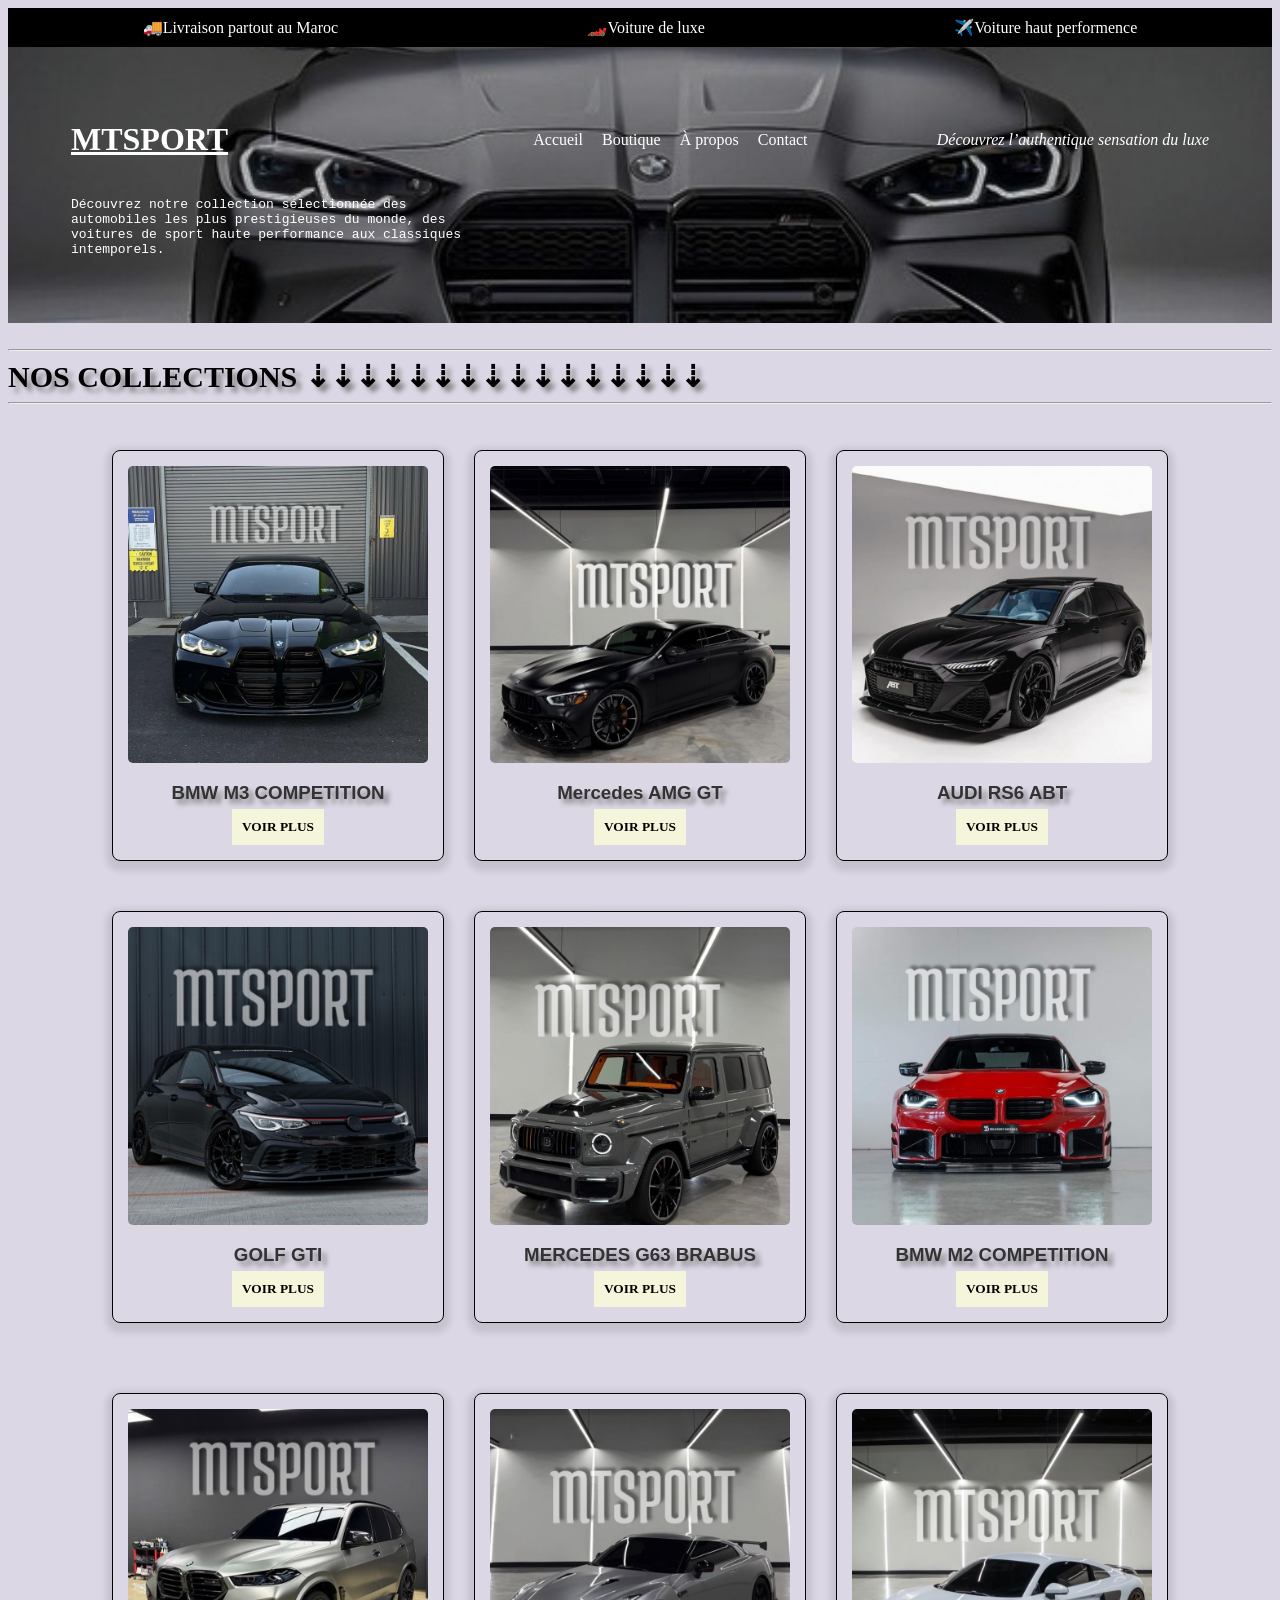
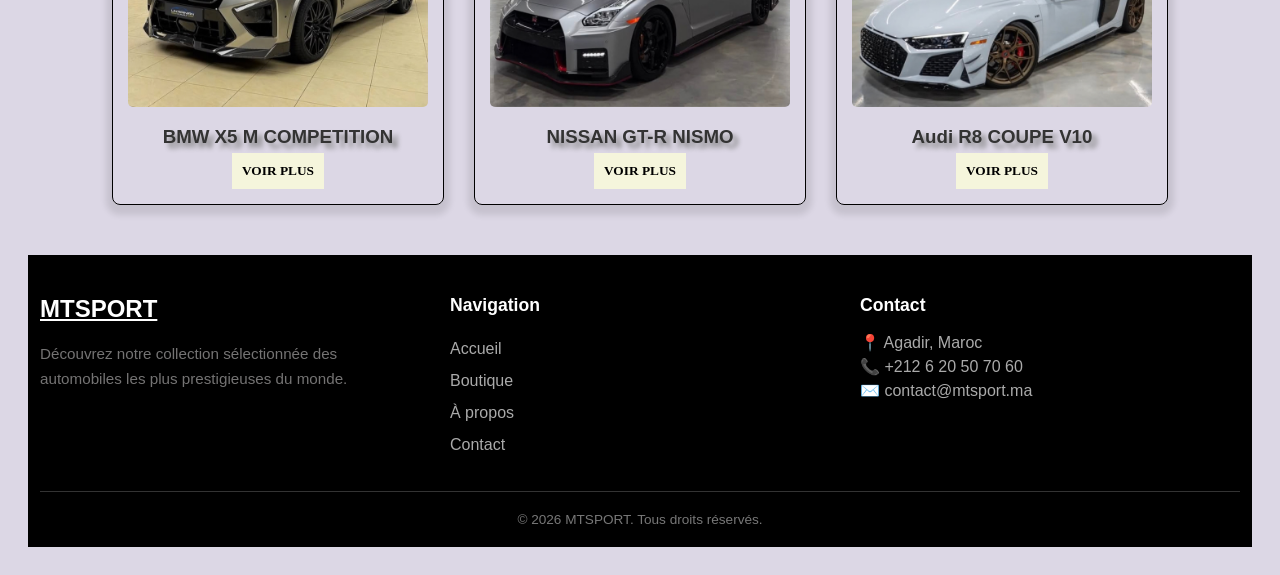
<file: index.html>
<!DOCTYPE html>
<html lang="en">
<head>
    <meta charset="UTF-8">
    <title>MTSPORT.ma</title>
    <meta name="descreption" content="Découvrez une sélection exclusive de voitures de luxe et de sport. Modèles d'exception, performances uniques et service haut de gamme avec MTSPORT."   >
    <meta name="keywords" content="Voiture de luxe , Véhicule de prestige,Supercar , Hypercar,Voiture de sport , Sportive haut de gamme,Vente de voitures de luxe,Concessionnaire haut de gamme ,Achat voiture de sport ,Véhicule d'exception ,Modèle rare ,M3 competition,Audi rs6,mercedes,golf_gti">
    <meta name="author" content="mohamed amine tabyaoui">
    <meta name="viewport" content="width=device-width, initial-scale=1.0">
    <link rel="stylesheet" href="style.css">
</head>
<body>
       
    <div id="backofroof" >
        <span class="stylroof" >🚚Livraison partout au Maroc</span>
        <span class="stylroof">🏎️Voiture de luxe </span>
        <span class="stylroof">✈️Voiture haut performence</span>
    </div>

    
    <header>

       <table border="0" width="100%" cell-spacing="0" >
    <tr align="center" valign="middle">
        <td align="left">
        <H1><U>MTSPORT</U></H1> 
       </td>
     <td>
       <nav>
       <a class="headlink" href="index.html">  Accueil  </a>
       <a class="headlink" href="index.html">  Boutique  </a>
       <a class="headlink" href="a_propos.html">  À propos </a>
       <a class="headlink" href="contact.html">  Contact   </a>
       </nav>
     </td>
      <td align="right">
      <i>Découvrez l’authentique sensation du luxe</i>
     </td>
    </tr>
    <tr>
     <td id="widthpresentation">
       <p>       
         Découvrez notre collection sélectionnée des automobiles
         les plus prestigieuses du monde, des voitures de sport
         haute performance aux classiques intemporels.       
       </p>
     </td>
    </tr>
</table>
</header>
<br>
<hr>
<div id="suitchpart" >
  <span >NOS COLLECTIONS</span>
  <span >⇣⇣⇣⇣⇣⇣⇣⇣⇣⇣⇣⇣⇣⇣⇣⇣</span>
</div>
<hr>
<br>
<!-- part1-->
<div class="part1style">
  <div class="choices" >
    <a href="bmw_m3.html" alt="info BMW M3">
     <img class="imagestyle"src="M3.png" alt="BMW M3" >
     <h3 class="h3style">BMW M3 COMPETITION</h3> 
     <button type="submit" class="voireplus">VOIR PLUS</button>
   </a>
  </div>
  <div class="choices">
    <a classe="linkformat" href="mercedes_gt.html"" alt="infogt">
    <img class="imagestyle"src="mercedes gt.png" alt="Mercedes GT" >
    <h3 class="h3style">Mercedes AMG GT</h3>
    <button type="submit" class="voireplus">VOIR PLUS</button>
    </a>
  </div>
   <div class="choices">
    <a classe="linkformat" href="audi_rs6.html" alt="infors6">
    <img class="imagestyle" src="rs6.png" alt="rs6 ABT" >
    <h3 class="h3style">AUDI RS6 ABT</h3>
    <button type="submit" class="voireplus">VOIR PLUS</button>
    </a>
  </div>
<!-- part2-->
<div class="part1style" >
  <div  class="choices" >
    <a classe="linkformat" href="golf_gti.html" alt="info_gti">
    <img class="imagestyle" src="golf.png" alt="GOLF GTI" >
    <h3 class="h3style">GOLF GTI</h3>
    <button type="submit" class="voireplus">VOIR PLUS</button>
    </a>
  </div>
  <div  class="choices">
    <a classe="linkformat" href="mercedes_g63.html" alt="mercedes_g63info">
    <img class="imagestyle"src="G CLASS.png" alt="MERCEDES BRABUS">
    <h3 class="h3style">MERCEDES G63 BRABUS</h3>
    <button type="submit" class="voireplus">VOIR PLUS</button>
    </a>
  </div>
   <div  class="choices" >
    <a classe="linkformat" href="bmw_m2.html" alt="infom2">
    <img class="imagestyle" src="M2.png" alt="BMW M2">
    <h3 class="h3style">BMW M2 COMPETITION</h3>
    <button type="submit" class="voireplus">VOIR PLUS</button>
    </a>
  </div>
</div>
<!--partie3-->
<div class="part1style">
  <div  class="choices" >
    <a classe="linkformat" href="bmw_x5.html" alt="infox5">
    <img class="imagestyle" src="bmwx.png" alt="BMW X5 M Competition" >
    <h3 class="h3style">BMW X5 M COMPETITION</h3>
    <button type="submit" class="voireplus">VOIR PLUS</button>
    </a>
  </div>
  <div  class="choices" >
    <a classe="linkformat" href="nissan_gtr.html" alt="infonissangtr">
    <img class="imagestyle" src="nissan.png" alt="Nissan GT-R Nismo" >
    <h3 class="h3style">NISSAN GT-R NISMO</h3>
    <button type="submit" class="voireplus">VOIR PLUS</button>
    </a>
  </div>
   <div  class="choices">
    <a classe="linkformat" href="audi_r8.html" alt="inforR8">
    <img class="imagestyle"  src="audi (1).png" alt="Audi R8 Coupé V10" >
    <h3 class="h3style">Audi R8 COUPE V10</h3>
    <button type="submit" class="voireplus">VOIR PLUS</button>
    </a>
</div>
</div>
</table>
<!--parti 3-->
<footer >
  <div id="footdiv" >
    
    <!-- Colonne 1 : Marque & Description -->
    <div style="flex: 1; min-width: 250px;">
      <h2 style="margin-top: 0; color: #ffffff; text-decoration: underline;">MTSPORT</h2>
      <p style="color: #747373; line-height: 1.6; font-size: 0.95em;">
        Découvrez notre collection sélectionnée des automobiles les plus prestigieuses du monde.
      </p>
    </div>

   
    <div style="flex: 1; min-width: 200px;">
      <h3 style="margin-top: 0; font-size: 1.1em; color: #ffffff;">Navigation</h3>
      <ul style="list-style: none; padding: 0; margin: 0; line-height: 2;">
        <li><a class="linkfoot" href="index.html" >Accueil</a></li>
        <li><a class="linkfoot" href="index.html" >Boutique</a></li>
        <li><a class="linkfoot" href="a_propos.html" >À propos</a></li>
        <li><a class="linkfoot" href="contact.html" >Contact</a></li>
      </ul>
    </div>

    <!-- Colonne 3 : Contact -->
    <div style="flex: 1; min-width: 200px;">
      <h3 style="margin-top: 0; font-size: 1.1em; color: #ffffff;">Contact</h3>
      <p class="footp" >📍 Agadir, Maroc</p>
      <p class="footp" >📞 +212 6 20 50 70 60</p>
      <p class="footp" >✉️ contact@mtsport.ma</p>
    </div>

  </div>

  <!-- Bas de footer : Copyright -->
  <div style="text-align: center; color: #777777; font-size: 0.85em; margin-top: 20px;">
    &copy; 2026 MTSPORT. Tous droits réservés.
  </div>

</footer>
          
        
    

    
</body>
</html>
</file>
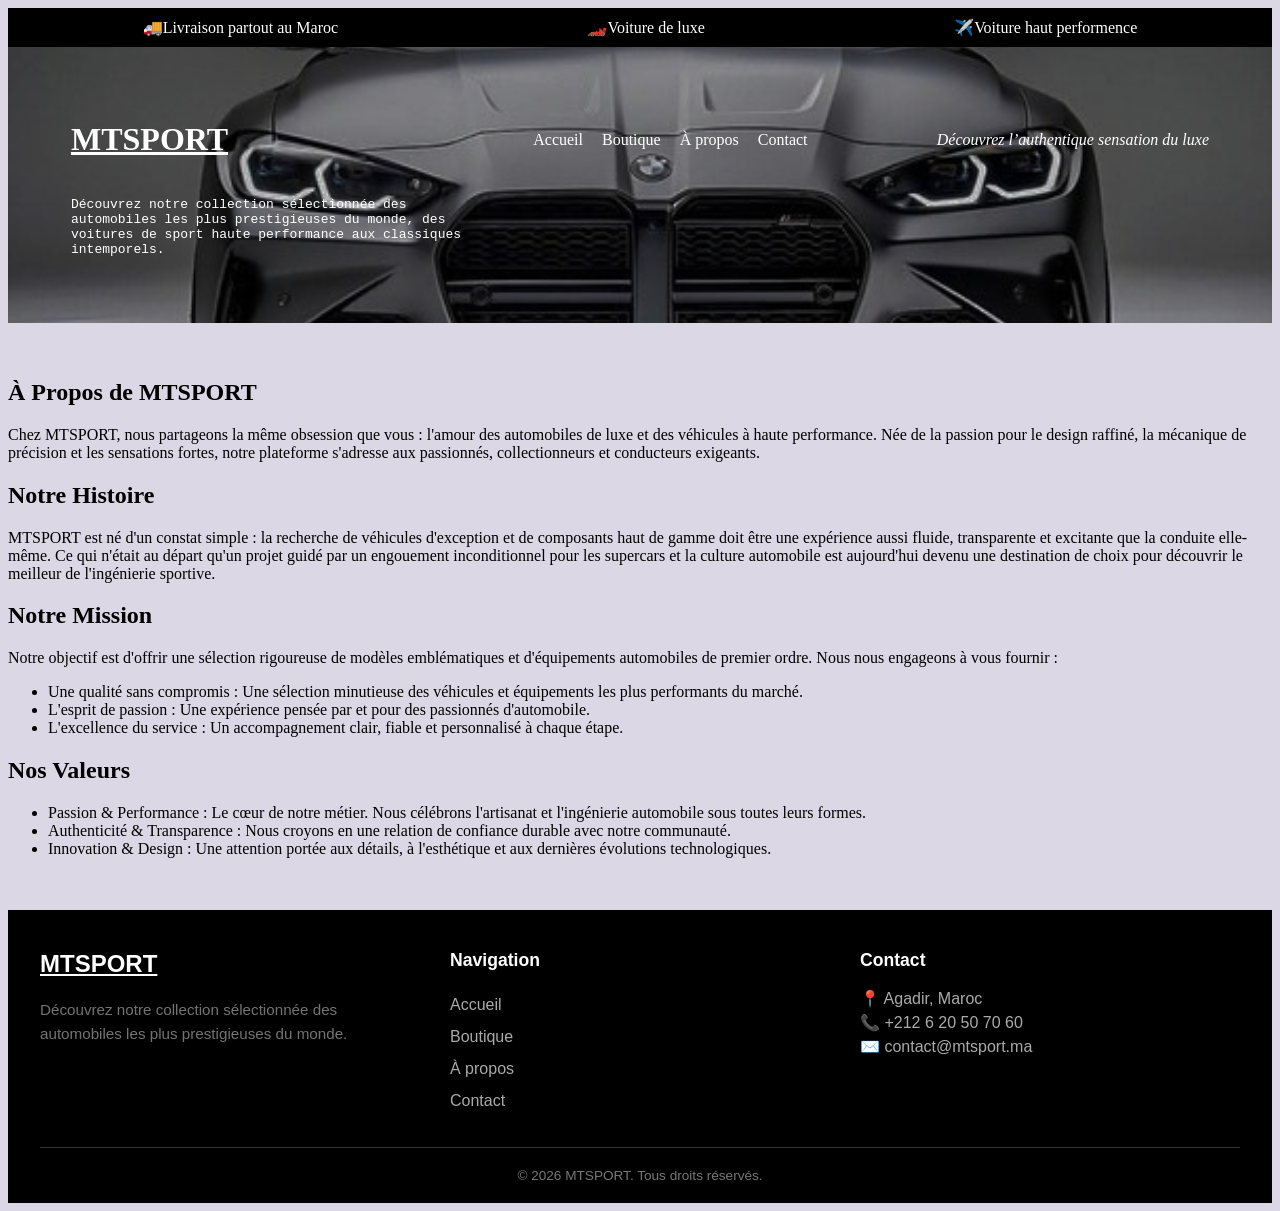
<file: a_propos.html>
<!DOCTYPE html>
<html lang="en">
<head>
    <meta charset="UTF-8">
    <title>MTSPORT.ma</title>
    <meta name="descreption" content="Découvrez une sélection exclusive de voitures de luxe et de sport. Modèles d'exception, performances uniques et service haut de gamme avec MTSPORT."   >
    <meta name="keywords" content="Voiture de luxe , Véhicule de prestige,Supercar , Hypercar,Voiture de sport , Sportive haut de gamme,Vente de voitures de luxe,Concessionnaire haut de gamme ,Achat voiture de sport ,Véhicule d'exception ,Modèle rare ,M3 competition,Audi rs6,mercedes,golf_gti">
    <meta name="author" content="mohamed amine tabyaoui">
    <meta name="viewport" content="width=device-width, initial-scale=1.0">
    <link rel="stylesheet" href="style.css">
</head>
<body>
       
    <div id="backofroof" >
        <span class="stylroof" >🚚Livraison partout au Maroc</span>
        <span class="stylroof">🏎️Voiture de luxe </span>
        <span class="stylroof">✈️Voiture haut performence</span>
    </div>

    
    <header>

       <table border="0" width="100%" cell-spacing="0" >
    <tr align="center" valign="middle">
        <td align="left">
        <H1><U>MTSPORT</U></H1> 
       </td>
     <td>
       <nav>
       <a class="headlink" href="index.html">  Accueil  </a>
       <a class="headlink" href="index.html">  Boutique  </a>
       <a class="headlink" href="a_propos.html">  À propos </a>
       <a class="headlink" href="contact.html">  Contact   </a>
       </nav>
     </td>
      <td align="right">
      <i>Découvrez l’authentique sensation du luxe</i>
     </td>
    </tr>
    <tr>
     <td id="widthpresentation">
       <p>       
         Découvrez notre collection sélectionnée des automobiles
         les plus prestigieuses du monde, des voitures de sport
         haute performance aux classiques intemporels.       
       </p>
     </td>
    </tr>
</table>
</header>
<br>
<br>
<div id="aproposstyle1">  
  <h2>À Propos de MTSPORT</h2>
  <p class="sizepapropos">
    Chez MTSPORT, nous partageons la même obsession que vous : l'amour des automobiles de luxe et des véhicules à haute performance. 
    Née de la passion pour le design raffiné, la mécanique de précision et les sensations fortes, notre plateforme s'adresse aux passionnés, 
    collectionneurs et conducteurs exigeants.
  </p>
  <h2>Notre Histoire</h2>
  <p class="sizepapropos">MTSPORT est né d'un constat simple : la recherche de véhicules d'exception et de composants haut de gamme doit être une expérience aussi fluide,
     transparente et excitante que la conduite elle-même.
     Ce qui n'était au départ qu'un projet guidé par un engouement inconditionnel pour les supercars et la culture automobile est aujourd'hui devenu une destination de choix pour découvrir le meilleur de l'ingénierie sportive.</p>
  <h2>Notre Mission</h2>
  <p>Notre objectif est d'offrir une sélection rigoureuse de modèles emblématiques et d'équipements automobiles de premier ordre. Nous nous engageons à vous fournir :</p>
  <ul>
    <li>Une qualité sans compromis : Une sélection minutieuse des véhicules et équipements les plus performants du marché.</li>
    <li>L'esprit de passion : Une expérience pensée par et pour des passionnés d'automobile.</li>
    <li> L'excellence du service : Un accompagnement clair, fiable et personnalisé à chaque étape.</li>
  </ul>

 <h2>Nos Valeurs</h2>
  <ul>
    <li>Passion & Performance : Le cœur de notre métier. Nous célébrons l'artisanat et l'ingénierie automobile sous toutes leurs formes.</li>
    <li>Authenticité & Transparence : Nous croyons en une relation de confiance durable avec notre communauté.</li>
    <li> Innovation & Design : Une attention portée aux détails, à l'esthétique et aux dernières évolutions technologiques.</li>
  </ul>

</div>

<br>
<br>
<footer >
  <div id="footdiv" >
    <div style="flex: 1; min-width: 250px;">
      <h2 style="margin-top: 0; color: #ffffff; text-decoration: underline;">MTSPORT</h2>
      <p style="color: #747373; line-height: 1.6; font-size: 0.95em;">
        Découvrez notre collection sélectionnée des automobiles les plus prestigieuses du monde.
      </p>
    </div>
    <div style="flex: 1; min-width: 200px;">
      <h3 style="margin-top: 0; font-size: 1.1em; color: #ffffff;">Navigation</h3>
      <ul style="list-style: none; padding: 0; margin: 0; line-height: 2;">
        <li><a class="linkfoot" href="index.html" >Accueil</a></li>
        <li><a class="linkfoot" href="index.html" >Boutique</a></li>
        <li><a class="linkfoot" href="a_propos.html" >À propos</a></li>
        <li><a class="linkfoot" href="contact.html" >Contact</a></li>
      </ul>
    </div>

    <!-- Colonne 3 : Contact -->
    <div style="flex: 1; min-width: 200px;">
      <h3 style="margin-top: 0; font-size: 1.1em; color: #ffffff;">Contact</h3>
      <p class="footp" >📍 Agadir, Maroc</p>
      <p class="footp" >📞 +212 6 20 50 70 60</p>
      <p class="footp" >✉️ contact@mtsport.ma</p>
    </div>

  </div>

  <!-- Bas de footer : Copyright -->
  <div style="text-align: center; color: #777777; font-size: 0.85em; margin-top: 20px;">
    &copy; 2026 MTSPORT. Tous droits réservés.
  </div>

</footer>
              
</body>
</html>
</file>
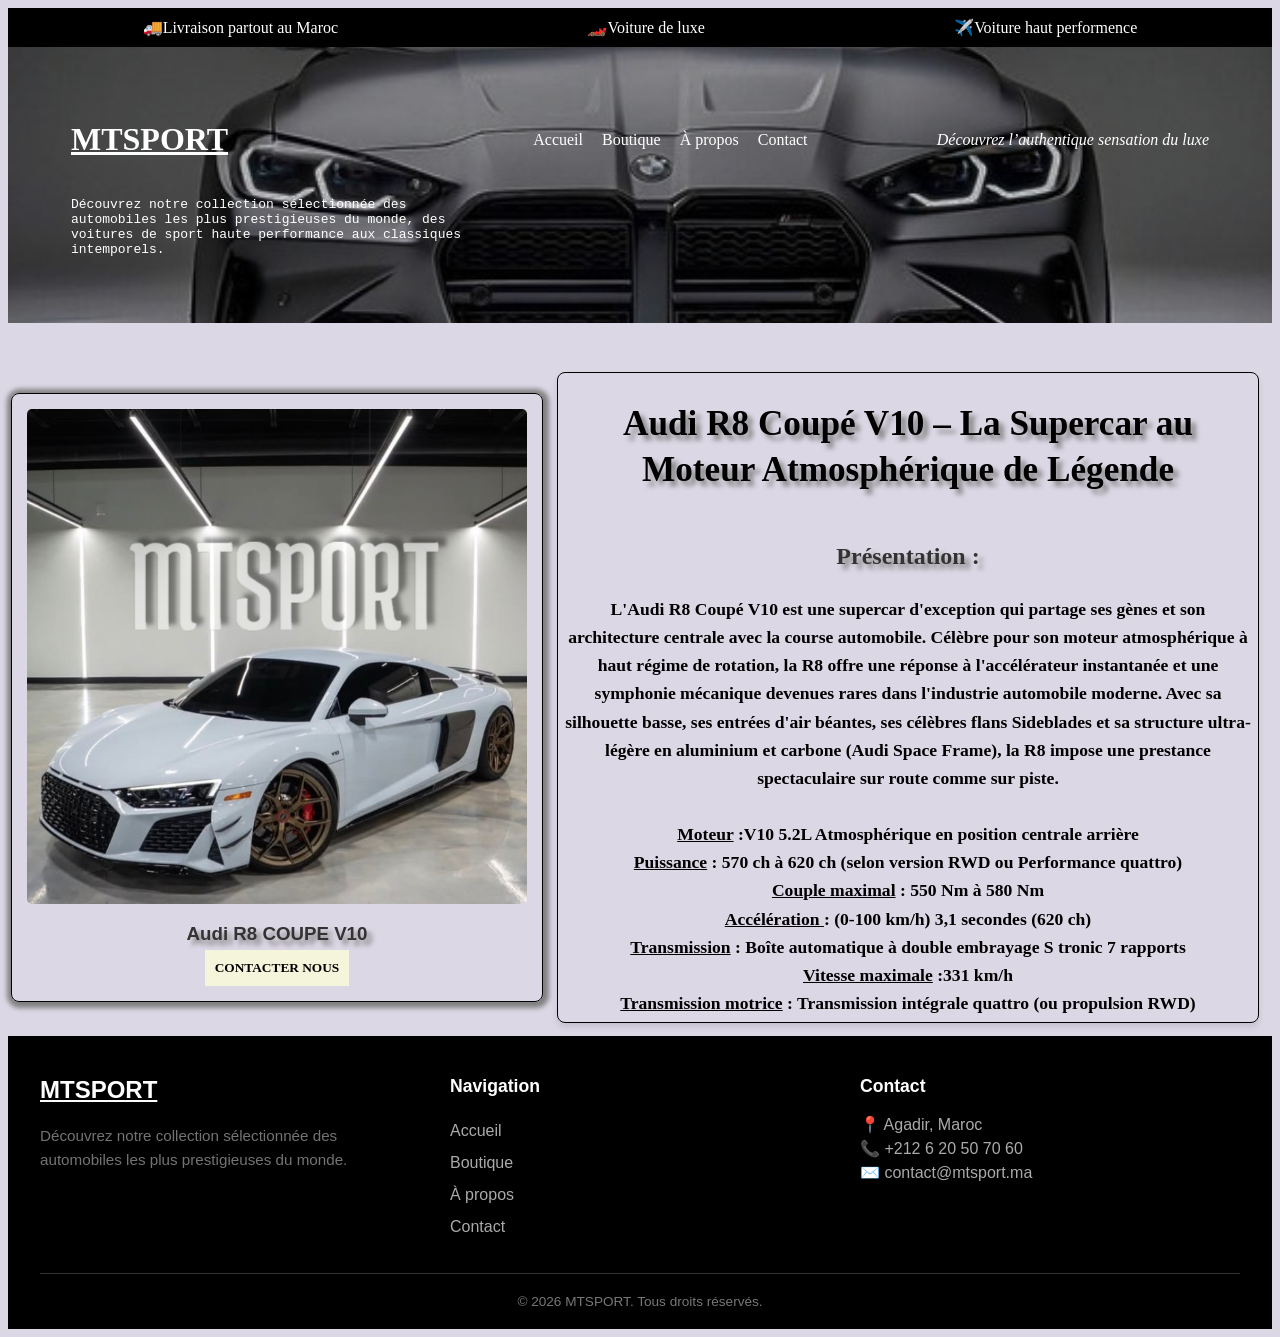
<file: audi_r8.html>
<!DOCTYPE html>
<html lang="en">
<head>
    <meta charset="UTF-8">
    <title>MTSPORT.ma</title>
    <meta name="descreption" content=""   >
    <meta name="author" content="mohamed amine tabyaoui">
    <meta name="viewport" content="width=device-width, initial-scale=1.0">
    <link rel="stylesheet" href="style.css">
</head>
<body>
       
    <div id="backofroof" >
        <span class="stylroof" >🚚Livraison partout au Maroc</span>
        <span class="stylroof">🏎️Voiture de luxe </span>
        <span class="stylroof">✈️Voiture haut performence</span>
    </div>

    
    <header>

       <table border="0" width="100%" cell-spacing="0" >
    <tr align="center" valign="middle">
        <td align="left">
        <H1><U>MTSPORT</U></H1> 
       </td>
     <td>
      <nav>  
       <a class="headlink" href="index.html">  Accueil  </a>
       <a class="headlink" href="index.html">  Boutique  </a>
       <a class="headlink" href="a_propos.html">  À propos </a>
       <a class="headlink" href="contact.html">  Contact   </a>
      </nav>
     </td>
      <td align="right">
      <i>Découvrez l’authentique sensation du luxe</i>
     </td>
    </tr>
    <tr>
     <td id="widthpresentation">
       <p>       
         Découvrez notre collection sélectionnée des automobiles
         les plus prestigieuses du monde, des voitures de sport
         haute performance aux classiques intemporels.       
       </p>
     </td>
    </tr>
</table>
</header>
<br>
<br>
<Table>
  <tr>
    <th>
  <div id="choices1info">
     <img class="imagestyle"src="audi (1).png" alt="Audi R8 COUPE V10" >
     <h3 class="h3style">Audi R8 COUPE V10</h3> 
     <a href="contact.html"><button type="submit" class="voireplus">CONTACTER NOUS</button></a>
    </th>
    <th>
    <div id="infochoice1style">
     <h1 class="h1stylechoice1">Audi R8 Coupé V10 – La Supercar au Moteur Atmosphérique de Légende</h1>
     <h2 class="h2stylech1">Présentation :</h2>
     <p class="pchoice1style"><B>L'Audi R8 Coupé V10 est une supercar d'exception qui partage ses gènes et son architecture centrale avec la course automobile. 
        Célèbre pour son moteur atmosphérique à haut régime de rotation, 
        la R8 offre une réponse à l'accélérateur instantanée et une symphonie mécanique devenues rares dans l'industrie automobile moderne. 
        Avec sa silhouette basse, ses entrées d'air béantes, 
        ses célèbres flans Sideblades et sa structure ultra-légère en aluminium et carbone (Audi Space Frame), 
        la R8 impose une prestance spectaculaire sur route comme sur piste.
      <br>
      <br>
      <u>Moteur</u> :V10 5.2L Atmosphérique en position centrale arrière
      <br>
      <u>Puissance</u> :	570 ch à 620 ch (selon version RWD ou Performance quattro)
      <br>
      <u>Couple maximal</u>	: 550 Nm à 580 Nm
      <br>
      <u>Accélération </u>: (0-100 km/h)	3,1 secondes (620 ch)
      <br>
      <u>Transmission</u> :	Boîte automatique à double embrayage S tronic 7 rapports
      <br>
      <u>Vitesse maximale</u>	:331 km/h
      <br>
      <u>Transmission motrice</u> : Transmission intégrale quattro (ou propulsion RWD)

    </B> </p>

   </a>
    </th>
  
  </tr>
   </Table>
   <footer >
  <div id="footdiv" >
    
    <!-- Colonne 1 : Marque & Description -->
    <div style="flex: 1; min-width: 250px;">
      <h2 style="margin-top: 0; color: #ffffff; text-decoration: underline;">MTSPORT</h2>
      <p style="color: #747373; line-height: 1.6; font-size: 0.95em;">
        Découvrez notre collection sélectionnée des automobiles les plus prestigieuses du monde.
      </p>
    </div>

   
    <div style="flex: 1; min-width: 200px;">
      <h3 style="margin-top: 0; font-size: 1.1em; color: #ffffff;">Navigation</h3>
      <ul style="list-style: none; padding: 0; margin: 0; line-height: 2;">
        <li><a class="linkfoot" href="index.html" >Accueil</a></li>
        <li><a class="linkfoot" href="index.html" >Boutique</a></li>
        <li><a class="linkfoot" href="a_propos.html" >À propos</a></li>
        <li><a class="linkfoot" href="contact.html" >Contact</a></li>
      </ul>
    </div>

    <!-- Colonne 3 : Contact -->
    <div style="flex: 1; min-width: 200px;">
      <h3 style="margin-top: 0; font-size: 1.1em; color: #ffffff;">Contact</h3>
      <p class="footp" >📍 Agadir, Maroc</p>
      <p class="footp" >📞 +212 6 20 50 70 60</p>
      <p class="footp" >✉️ contact@mtsport.ma</p>
    </div>

  </div>

  <!-- Bas de footer : Copyright -->
  <div style="text-align: center; color: #777777; font-size: 0.85em; margin-top: 20px;">
    &copy; 2026 MTSPORT. Tous droits réservés.
  </div>

</footer>
</body>   
</html>
</file>
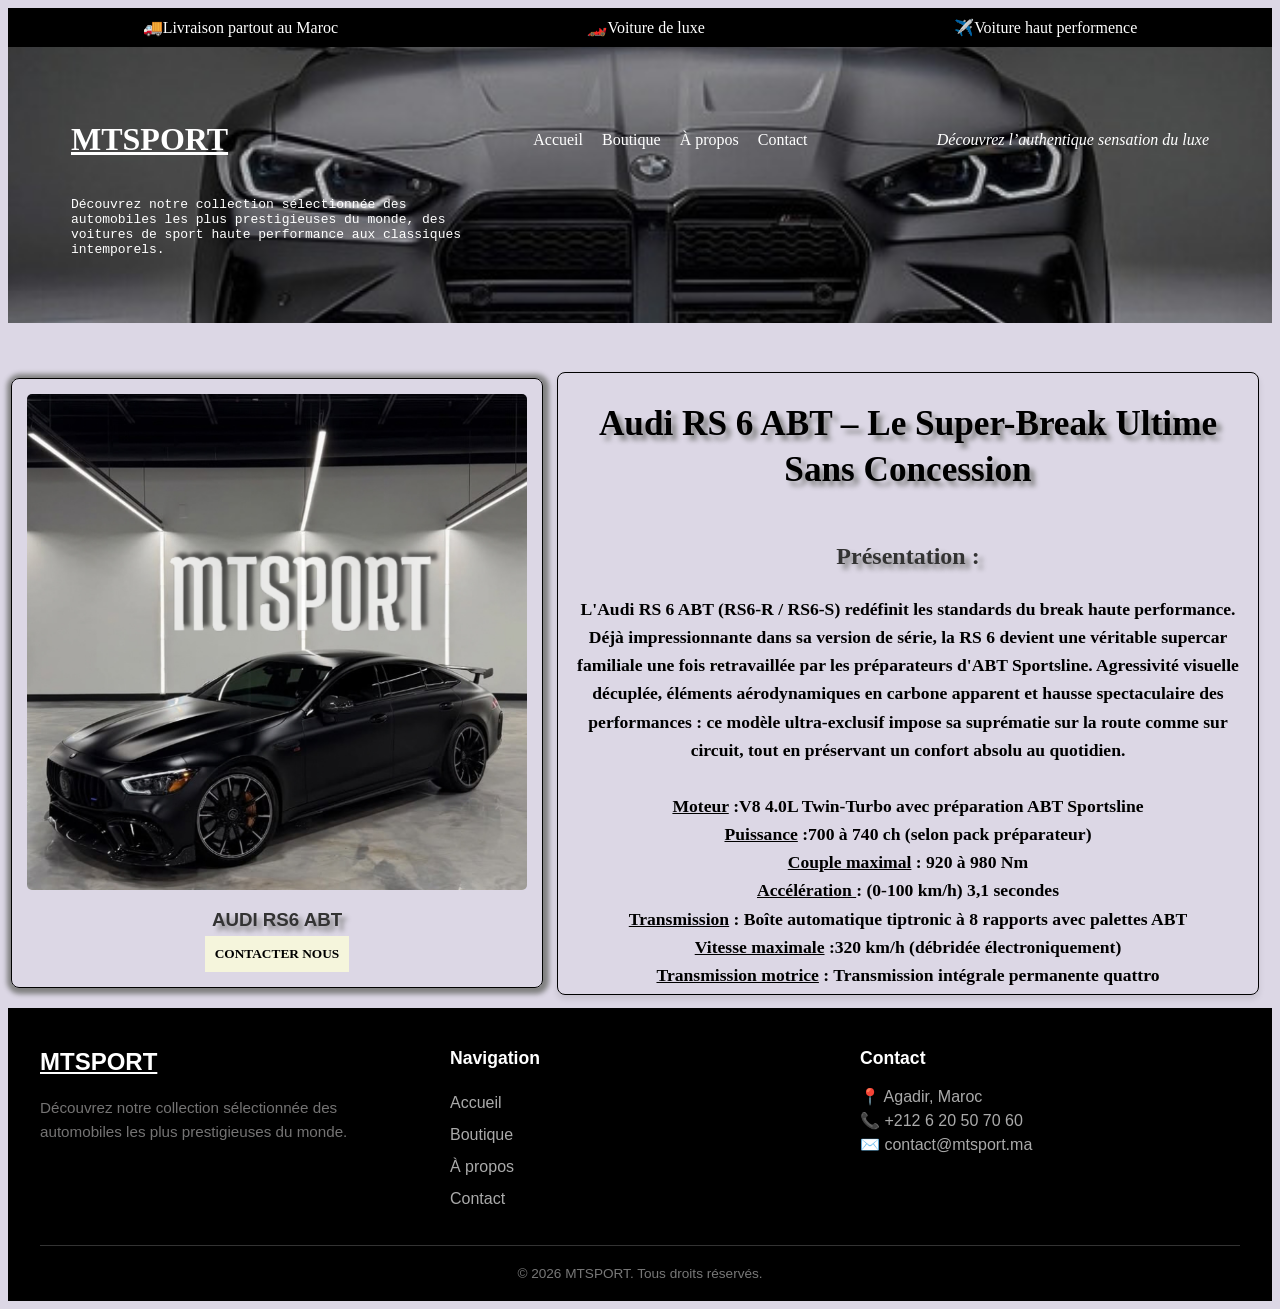
<file: audi_rs6.html>
<!DOCTYPE html>
<html lang="en">
<head>
    <meta charset="UTF-8">
    <title>MTSPORT.ma</title>
    <meta name="descreption" content=""   >
    <meta name="author" content="mohamed amine tabyaoui">
    <meta name="viewport" content="width=device-width, initial-scale=1.0">
    <link rel="stylesheet" href="style.css">
</head>
<body>
       
    <div id="backofroof" >
        <span class="stylroof" >🚚Livraison partout au Maroc</span>
        <span class="stylroof">🏎️Voiture de luxe </span>
        <span class="stylroof">✈️Voiture haut performence</span>
    </div>

    
    <header>

       <table border="0" width="100%" cell-spacing="0" >
    <tr align="center" valign="middle">
        <td align="left">
        <H1><U>MTSPORT</U></H1> 
       </td>
     <td>
      <nav>
       <a class="headlink" href="index.html">  Accueil  </a>
       <a class="headlink" href="index.html">  Boutique  </a>
       <a class="headlink" href="a_propos.html">  À propos </a>
       <a class="headlink" href="contact.html">  Contact   </a>
      </nav>
     </td>
      <td align="right">
      <i>Découvrez l’authentique sensation du luxe</i>
     </td>
    </tr>
    <tr>
     <td id="widthpresentation">
       <p>       
         Découvrez notre collection sélectionnée des automobiles
         les plus prestigieuses du monde, des voitures de sport
         haute performance aux classiques intemporels.       
       </p>
     </td>
    </tr>
</table>
</header>
<br>
<br>
<Table>
  <tr>
    <th>
  <div id="choices1info" >
     <img class="imagestyle"src="mercedes gt.png" alt="Mercedes AMG GT" >
     <h3 class="h3style">AUDI RS6 ABT</h3> 
     <a href="contact.html"><button type="submit" class="voireplus">CONTACTER NOUS</button></a>
    </th>
    <th>
    <div id="infochoice1style">
     <h1 class="h1stylechoice1">Audi RS 6 ABT – Le Super-Break Ultime Sans Concession</h1>
     <h2 class="h2stylech1">Présentation :</h2>
     <p class="pchoice1style"><B>L'Audi RS 6 ABT (RS6-R / RS6-S) redéfinit les standards du break haute performance. 
        Déjà impressionnante dans sa version de série, la RS 6 devient une véritable supercar familiale une fois retravaillée par les préparateurs d'ABT Sportsline.
        Agressivité visuelle décuplée, 
        éléments aérodynamiques en carbone apparent et hausse spectaculaire des performances : ce modèle ultra-exclusif impose sa suprématie sur la route comme sur circuit, 
        tout en préservant un confort absolu au quotidien.
      <br>
      <br>
      <u>Moteur</u> :V8 4.0L Twin-Turbo avec préparation ABT Sportsline
      <br>
      <u>Puissance</u> :700 à 740 ch (selon pack préparateur)
      <br>
      <u>Couple maximal</u>	: 920 à 980 Nm
      <br>
      <u>Accélération </u>: (0-100 km/h)	3,1 secondes
      <br>
      <u>Transmission</u> :	Boîte automatique tiptronic à 8 rapports avec palettes ABT
      <br>
      <u>Vitesse maximale</u>	:320 km/h (débridée électroniquement)
      <br>
      <u>Transmission motrice</u> : Transmission intégrale permanente quattro
    </B> </p>

   </a>
    </th>
  
  </tr>
   </Table>
   <footer >
  <div id="footdiv" >
    
    <!-- Colonne 1 : Marque & Description -->
    <div style="flex: 1; min-width: 250px;">
      <h2 style="margin-top: 0; color: #ffffff; text-decoration: underline;">MTSPORT</h2>
      <p style="color: #747373; line-height: 1.6; font-size: 0.95em;">
        Découvrez notre collection sélectionnée des automobiles les plus prestigieuses du monde.
      </p>
    </div>

   
    <div style="flex: 1; min-width: 200px;">
      <h3 style="margin-top: 0; font-size: 1.1em; color: #ffffff;">Navigation</h3>
      <ul style="list-style: none; padding: 0; margin: 0; line-height: 2;">
        <li><a class="linkfoot" href="index.html" >Accueil</a></li>
        <li><a class="linkfoot" href="index.html" >Boutique</a></li>
        <li><a class="linkfoot" href="a_propos.html" >À propos</a></li>
        <li><a class="linkfoot" href="contact.html" >Contact</a></li>
      </ul>
    </div>

    <!-- Colonne 3 : Contact -->
    <div style="flex: 1; min-width: 200px;">
      <h3 style="margin-top: 0; font-size: 1.1em; color: #ffffff;">Contact</h3>
      <p class="footp" >📍 Agadir, Maroc</p>
      <p class="footp" >📞 +212 6 20 50 70 60</p>
      <p class="footp" >✉️ contact@mtsport.ma</p>
    </div>

  </div>

  <!-- Bas de footer : Copyright -->
  <div style="text-align: center; color: #777777; font-size: 0.85em; margin-top: 20px;">
    &copy; 2026 MTSPORT. Tous droits réservés.
  </div>

</footer>
</body>   
</html>
</file>
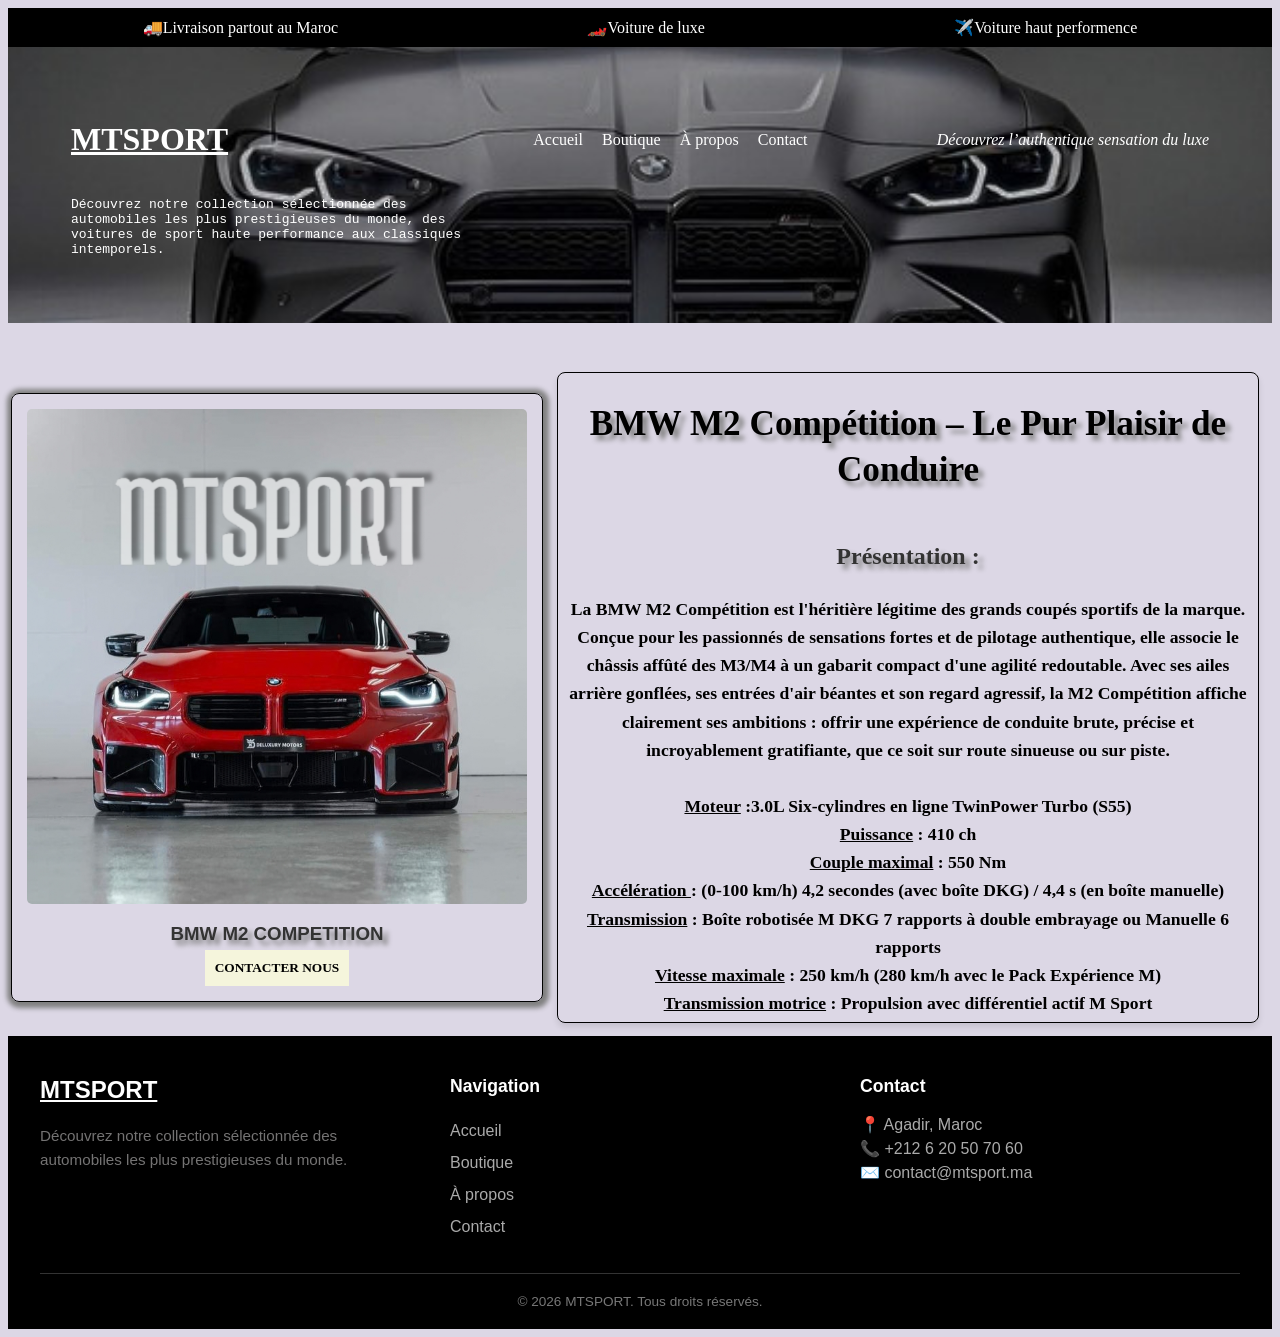
<file: bmw_m2.html>
<!DOCTYPE html>
<html lang="en">
<head>
    <meta charset="UTF-8">
    <title>MTSPORT.ma</title>
    <meta name="descreption" content=""   >
    <meta name="author" content="mohamed amine tabyaoui">
    <meta name="viewport" content="width=device-width, initial-scale=1.0">
    <link rel="stylesheet" href="style.css">
</head>
<body>
       
    <div id="backofroof" >
        <span class="stylroof" >🚚Livraison partout au Maroc</span>
        <span class="stylroof">🏎️Voiture de luxe </span>
        <span class="stylroof">✈️Voiture haut performence</span>
    </div>

    
    <header>

       <table border="0" width="100%" cell-spacing="0" >
    <tr align="center" valign="middle">
        <td align="left">
        <H1><U>MTSPORT</U></H1> 
       </td>
     <td>
      <nav>
       <a class="headlink" href="index.html">  Accueil  </a>
       <a class="headlink" href="index.html">  Boutique  </a>
       <a class="headlink" href="a_propos.html">  À propos </a>
       <a class="headlink" href="contact.html">  Contact   </a>
      </nav>
     </td>
      <td align="right">
      <i>Découvrez l’authentique sensation du luxe</i>
     </td>
    </tr>
    <tr>
     <td id="widthpresentation">
       <p>       
         Découvrez notre collection sélectionnée des automobiles
         les plus prestigieuses du monde, des voitures de sport
         haute performance aux classiques intemporels.       
       </p>
     </td>
    </tr>
</table>
</header>
<br>
<br>
<Table>
  <tr>
    <th>
  <div id="choices1info" >
     <img class="imagestyle"src="M2.png" alt="BMW M2 COMPETITION" >
     <h3 class="h3style">BMW M2 COMPETITION</h3> 
     <a href="contact.html"><button type="submit" class="voireplus">CONTACTER NOUS</button></a>
    </th>
    <th>
    <div id="infochoice1style">
     <h1 class="h1stylechoice1">BMW M2 Compétition – Le Pur Plaisir de Conduire</h1>
     <h2 class="h2stylech1">Présentation :</h2>
     <p class="pchoice1style"><B>La BMW M2 Compétition est l'héritière légitime des grands coupés sportifs de la marque. 
        Conçue pour les passionnés de sensations fortes et de pilotage authentique, 
        elle associe le châssis affûté des M3/M4 à un gabarit compact d'une agilité redoutable.
        Avec ses ailes arrière gonflées, 
        ses entrées d'air béantes et son regard agressif, 
        la M2 Compétition affiche clairement ses ambitions : offrir une expérience de conduite brute, 
        précise et incroyablement gratifiante, que ce soit sur route sinueuse ou sur piste.
      <br>
      <br>
      <u>Moteur</u> :3.0L Six-cylindres en ligne TwinPower Turbo (S55)
      <br>
      <u>Puissance</u> :	410 ch
      <br>
      <u>Couple maximal</u>	: 550 Nm
      <br>
      <u>Accélération </u>: (0-100 km/h)	4,2 secondes (avec boîte DKG) / 4,4 s (en boîte manuelle)
      <br>
      <u>Transmission</u> :	Boîte robotisée M DKG 7 rapports à double embrayage ou Manuelle 6 rapports
      <br>
      <u>Vitesse maximale</u>	: 250 km/h (280 km/h avec le Pack Expérience M)
      <br>
      <u>Transmission motrice</u> : Propulsion avec différentiel actif M Sport

    </B> </p>

   </a>
    </th>
  
  </tr>
   </Table>
   <footer >
  <div id="footdiv" >
    
    <!-- Colonne 1 : Marque & Description -->
    <div style="flex: 1; min-width: 250px;">
      <h2 style="margin-top: 0; color: #ffffff; text-decoration: underline;">MTSPORT</h2>
      <p style="color: #747373; line-height: 1.6; font-size: 0.95em;">
        Découvrez notre collection sélectionnée des automobiles les plus prestigieuses du monde.
      </p>
    </div>

   
    <div style="flex: 1; min-width: 200px;">
      <h3 style="margin-top: 0; font-size: 1.1em; color: #ffffff;">Navigation</h3>
      <ul style="list-style: none; padding: 0; margin: 0; line-height: 2;">
        <li><a class="linkfoot" href="index.html" >Accueil</a></li>
        <li><a class="linkfoot" href="index.html" >Boutique</a></li>
        <li><a class="linkfoot" href="a_propos.html" >À propos</a></li>
        <li><a class="linkfoot" href="contact.html" >Contact</a></li>
      </ul>
    </div>

    <!-- Colonne 3 : Contact -->
    <div style="flex: 1; min-width: 200px;">
      <h3 style="margin-top: 0; font-size: 1.1em; color: #ffffff;">Contact</h3>
      <p class="footp" >📍 Agadir, Maroc</p>
      <p class="footp" >📞 +212 6 20 50 70 60</p>
      <p class="footp" >✉️ contact@mtsport.ma</p>
    </div>

  </div>

  <!-- Bas de footer : Copyright -->
  <div style="text-align: center; color: #777777; font-size: 0.85em; margin-top: 20px;">
    &copy; 2026 MTSPORT. Tous droits réservés.
  </div>

</footer>
</body>   
</html>
</file>
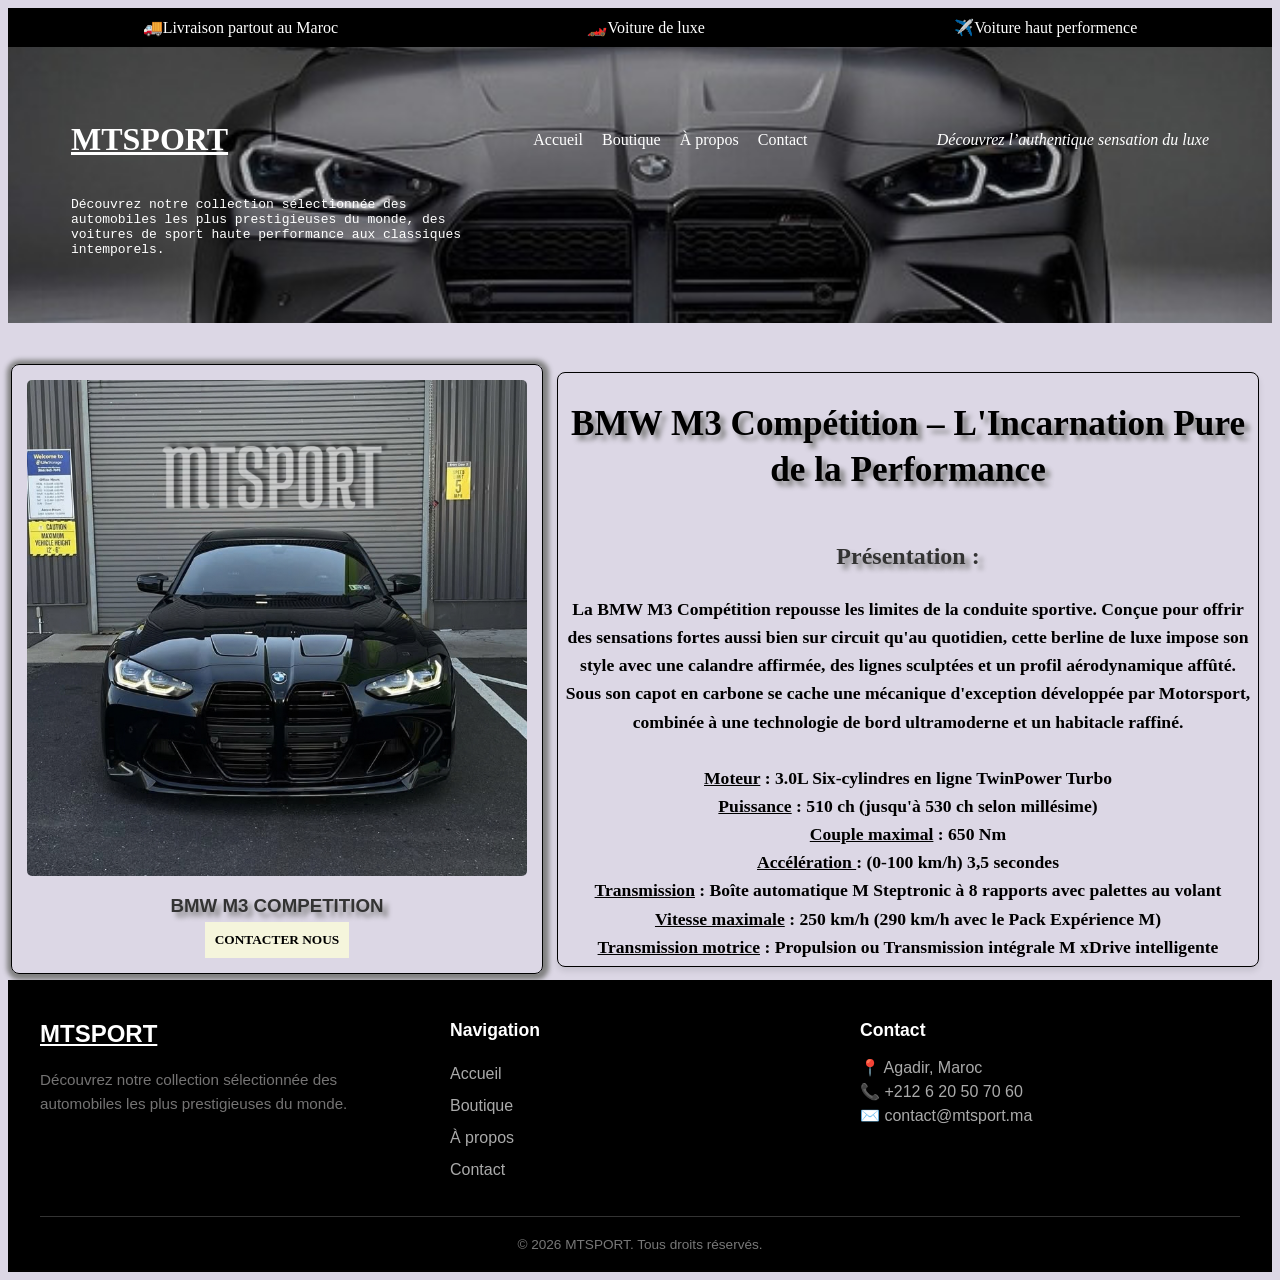
<file: bmw_m3.html>
<!DOCTYPE html>
<html lang="en">
<head>
    <meta charset="UTF-8">
    <title>MTSPORT.ma</title>
    <meta name="descreption" content=""   >
    <meta name="author" content="mohamed amine tabyaoui">
    <meta name="viewport" content="width=device-width, initial-scale=1.0">
    <link rel="stylesheet" href="style.css">
</head>
<body>
       
    <div id="backofroof" >
        <span class="stylroof" >🚚Livraison partout au Maroc</span>
        <span class="stylroof">🏎️Voiture de luxe </span>
        <span class="stylroof">✈️Voiture haut performence</span>
    </div>

    
    <header>

       <table border="0" width="100%" cell-spacing="0" >
    <tr align="center" valign="middle">
        <td align="left">
        <H1><U>MTSPORT</U></H1> 
       </td>
     <td>
      <nav>
       <a class="headlink" href="index.html">  Accueil  </a>
       <a class="headlink" href="index.html">  Boutique  </a>
       <a class="headlink" href="a_propos.html">  À propos </a>
       <a class="headlink" href="contact.html">  Contact   </a>
      </nav>
     </td>
      <td align="right">
      <i>Découvrez l’authentique sensation du luxe</i>
     </td>
    </tr>
    <tr>
     <td id="widthpresentation">
       <p>       
         Découvrez notre collection sélectionnée des automobiles
         les plus prestigieuses du monde, des voitures de sport
         haute performance aux classiques intemporels.       
       </p>
     </td>
    </tr>
</table>
</header>
<br>
<br>
<Table>
  <tr>
    <th>
  <div id="choices1info" >
     <img class="imagestyle"src="M3.png" alt="BMW M3" >
     <h3 class="h3style">BMW M3 COMPETITION</h3> 
     <a href="contact.html"><button type="submit" class="voireplus">CONTACTER NOUS</button></a>
    </th>
    <th>
    <div id="infochoice1style">
     <h1 class="h1stylechoice1">BMW M3 Compétition – L'Incarnation Pure de la Performance</h1>
     <h2 class="h2stylech1">Présentation :</h2>
     <p class="pchoice1style"><B>La BMW M3 Compétition repousse les limites de la conduite sportive. 
      Conçue pour offrir des sensations fortes aussi bien sur circuit qu'au quotidien, 
      cette berline de luxe impose son style avec une calandre affirmée, 
      des lignes sculptées et un profil aérodynamique affûté.   
      Sous son capot en carbone se cache une mécanique d'exception développée par Motorsport, 
      combinée à une technologie de bord ultramoderne et un habitacle raffiné.
      <br>
      <br>
      <u>Moteur</u> : 3.0L Six-cylindres en ligne TwinPower Turbo 
      <br>
      <u>Puissance</u> :	510 ch (jusqu'à 530 ch selon millésime)
      <br>
      <u>Couple maximal</u>	: 650 Nm
      <br>
      <u>Accélération </u>: (0-100 km/h)	3,5 secondes
      <br>
      <u>Transmission</u> :	Boîte automatique M Steptronic à 8 rapports avec palettes au volant
      <br>
      <u>Vitesse maximale</u>	: 250 km/h (290 km/h avec le Pack Expérience M)
      <br>
      <u>Transmission motrice</u> : Propulsion ou Transmission intégrale M xDrive intelligente

    </B> </p>

   </a>
    </th>
  
  </tr>
   </Table>
   <footer >
  <div id="footdiv" >
    
    <!-- Colonne 1 : Marque & Description -->
    <div style="flex: 1; min-width: 250px;">
      <h2 style="margin-top: 0; color: #ffffff; text-decoration: underline;">MTSPORT</h2>
      <p style="color: #747373; line-height: 1.6; font-size: 0.95em;">
        Découvrez notre collection sélectionnée des automobiles les plus prestigieuses du monde.
      </p>
    </div>

   
    <div style="flex: 1; min-width: 200px;">
      <h3 style="margin-top: 0; font-size: 1.1em; color: #ffffff;">Navigation</h3>
      <ul style="list-style: none; padding: 0; margin: 0; line-height: 2;">
        <li><a class="linkfoot" href="index.html" >Accueil</a></li>
        <li><a class="linkfoot" href="index.html" >Boutique</a></li>
        <li><a class="linkfoot" href="a_propos.html" >À propos</a></li>
        <li><a class="linkfoot" href="contact.html" >Contact</a></li>
      </ul>
    </div>

    <!-- Colonne 3 : Contact -->
    <div style="flex: 1; min-width: 200px;">
      <h3 style="margin-top: 0; font-size: 1.1em; color: #ffffff;">Contact</h3>
      <p class="footp" >📍 Agadir, Maroc</p>
      <p class="footp" >📞 +212 6 20 50 70 60</p>
      <p class="footp" >✉️ contact@mtsport.ma</p>
    </div>

  </div>

  <!-- Bas de footer : Copyright -->
  <div style="text-align: center; color: #777777; font-size: 0.85em; margin-top: 20px;">
    &copy; 2026 MTSPORT. Tous droits réservés.
  </div>

</footer>
</body>   
</html>
</file>
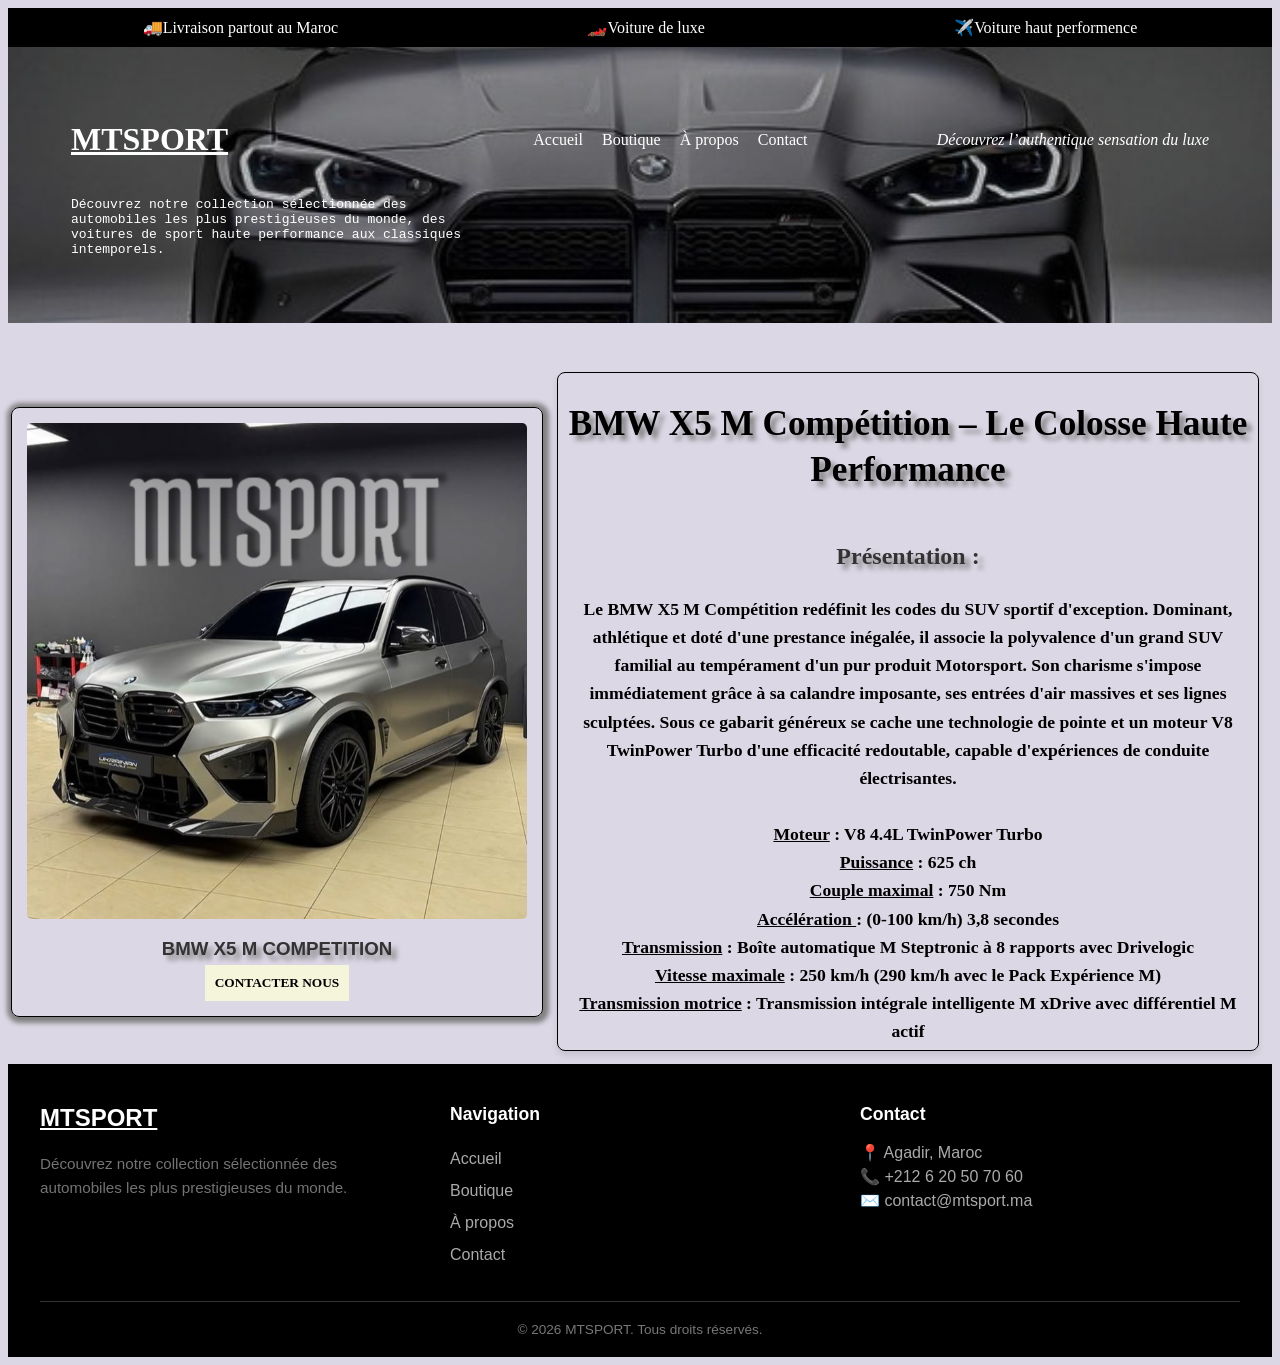
<file: bmw_x5.html>
<!DOCTYPE html>
<html lang="en">
<head>
    <meta charset="UTF-8">
    <title>MTSPORT.ma</title>
    <meta name="descreption" content=""   >
    <meta name="author" content="mohamed amine tabyaoui">
    <meta name="viewport" content="width=device-width, initial-scale=1.0">
    <link rel="stylesheet" href="style.css">
</head>
<body>
       
    <div id="backofroof" >
        <span class="stylroof" >🚚Livraison partout au Maroc</span>
        <span class="stylroof">🏎️Voiture de luxe </span>
        <span class="stylroof">✈️Voiture haut performence</span>
    </div>

    
    <header>

       <table border="0" width="100%" cell-spacing="0" >
    <tr align="center" valign="middle">
        <td align="left">
        <H1><U>MTSPORT</U></H1> 
       </td>
     <td>
      <nav> 
       <a class="headlink" href="index.html">  Accueil  </a>
       <a class="headlink" href="index.html">  Boutique  </a>
       <a class="headlink" href="a_propos.html">  À propos </a>
       <a class="headlink" href="contact.html">  Contact   </a> 
      </nav>
     </td>
      <td align="right">
      <i>Découvrez l’authentique sensation du luxe</i>
     </td>
    </tr>
    <tr>
     <td id="widthpresentation">
       <p>       
         Découvrez notre collection sélectionnée des automobiles
         les plus prestigieuses du monde, des voitures de sport
         haute performance aux classiques intemporels.       
       </p>
     </td>
    </tr>
</table>
</header>
<br>
<br>
<Table>
  <tr>
    <th>
  <div id="choices1info" >
     <img class="imagestyle"src="bmwx.png" alt="BMW X5 M COMPETITION" >
     <h3 class="h3style">BMW X5 M COMPETITION</h3> 
     <a href="contact.html"><button type="submit" class="voireplus">CONTACTER NOUS</button></a>
    </th>
    <th>
    <div id="infochoice1style">
     <h1 class="h1stylechoice1">BMW X5 M Compétition – Le Colosse Haute Performance</h1>
     <h2 class="h2stylech1">Présentation :</h2>
     <p class="pchoice1style"><B>Le BMW X5 M Compétition redéfinit les codes du SUV sportif d'exception. 
        Dominant, athlétique et doté d'une prestance inégalée, 
        il associe la polyvalence d'un grand SUV familial au tempérament d'un pur produit Motorsport.
        Son charisme s'impose immédiatement grâce à sa calandre imposante, 
        ses entrées d'air massives et ses lignes sculptées. 
        Sous ce gabarit généreux se cache une technologie de pointe et un moteur V8 TwinPower Turbo d'une efficacité redoutable, 
        capable d'expériences de conduite électrisantes.
      <br>
      <br>
      <u>Moteur</u> : V8 4.4L TwinPower Turbo
      <br>
      <u>Puissance</u> :	625 ch
      <br>
      <u>Couple maximal</u>	: 750 Nm
      <br>
      <u>Accélération </u>: (0-100 km/h)	3,8 secondes
      <br>
      <u>Transmission</u> :	Boîte automatique M Steptronic à 8 rapports avec Drivelogic
      <br>
      <u>Vitesse maximale</u>	: 250 km/h (290 km/h avec le Pack Expérience M)
      <br>
      <u>Transmission motrice</u> : Transmission intégrale intelligente M xDrive avec différentiel M actif 

    </B> </p>

   </a>
    </th>
  
  </tr>
   </Table>
   <footer >
  <div id="footdiv" >
    
    <!-- Colonne 1 : Marque & Description -->
    <div style="flex: 1; min-width: 250px;">
      <h2 style="margin-top: 0; color: #ffffff; text-decoration: underline;">MTSPORT</h2>
      <p style="color: #747373; line-height: 1.6; font-size: 0.95em;">
        Découvrez notre collection sélectionnée des automobiles les plus prestigieuses du monde.
      </p>
    </div>

   
    <div style="flex: 1; min-width: 200px;">
      <h3 style="margin-top: 0; font-size: 1.1em; color: #ffffff;">Navigation</h3>
      <ul style="list-style: none; padding: 0; margin: 0; line-height: 2;">
        <li><a class="linkfoot" href="index.html" >Accueil</a></li>
        <li><a class="linkfoot" href="index.html" >Boutique</a></li>
        <li><a class="linkfoot" href="a_propos.html" >À propos</a></li>
        <li><a class="linkfoot" href="contact.html" >Contact</a></li>
      </ul>
    </div>

    <!-- Colonne 3 : Contact -->
    <div style="flex: 1; min-width: 200px;">
      <h3 style="margin-top: 0; font-size: 1.1em; color: #ffffff;">Contact</h3>
      <p class="footp" >📍 Agadir, Maroc</p>
      <p class="footp" >📞 +212 6 20 50 70 60</p>
      <p class="footp" >✉️ contact@mtsport.ma</p>
    </div>

  </div>

  <!-- Bas de footer : Copyright -->
  <div style="text-align: center; color: #777777; font-size: 0.85em; margin-top: 20px;">
    &copy; 2026 MTSPORT. Tous droits réservés.
  </div>

</footer>
</body>   
</html>
</file>
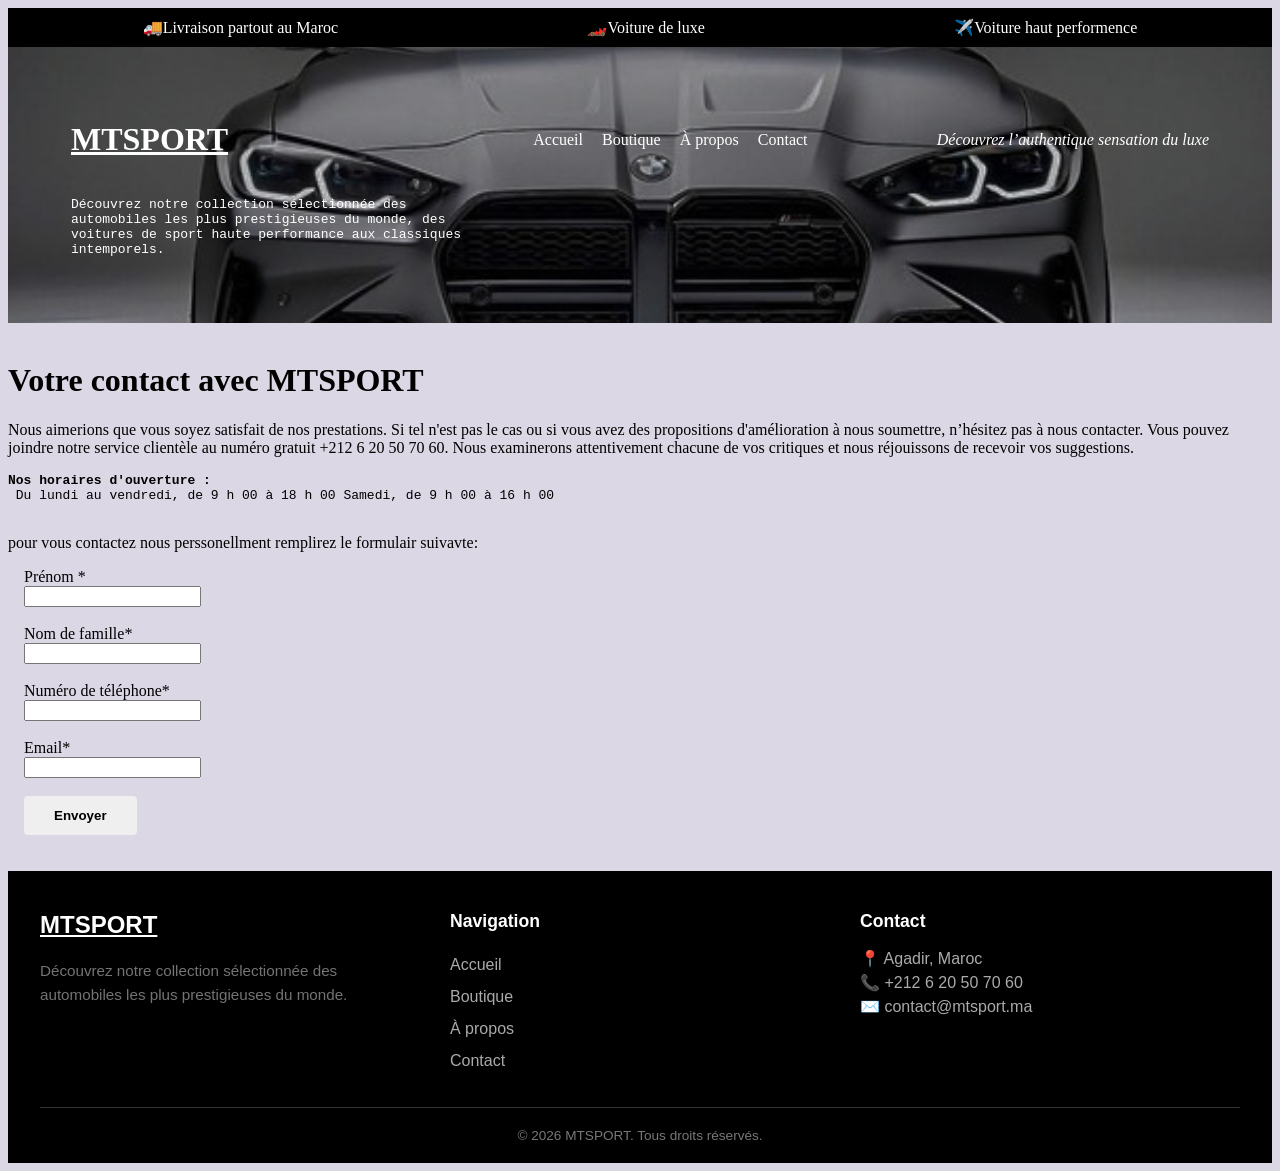
<file: contact.html>
<!DOCTYPE html>
<html lang="en">
<head>
    <meta charset="UTF-8">
    <title>MTSPORT.ma</title>
    <meta name="descreption" content="Découvrez une sélection exclusive de voitures de luxe et de sport. Modèles d'exception, performances uniques et service haut de gamme avec MTSPORT."   >
    <meta name="keywords" content="Voiture de luxe , Véhicule de prestige,Supercar , Hypercar,Voiture de sport , Sportive haut de gamme,Vente de voitures de luxe,Concessionnaire haut de gamme ,Achat voiture de sport ,Véhicule d'exception ,Modèle rare ,M3 competition,Audi rs6,mercedes,golf_gti">
    <meta name="author" content="mohamed amine tabyaoui">
    <meta name="viewport" content="width=device-width, initial-scale=1.0">
    <link rel="stylesheet" href="style.css">
</head>
<body>
       
    <div id="backofroof" >
        <span class="stylroof" >🚚Livraison partout au Maroc</span>
        <span class="stylroof">🏎️Voiture de luxe </span>
        <span class="stylroof">✈️Voiture haut performence</span>
    </div>

    
    <header>

       <table border="0" width="100%" cell-spacing="0" >
    <tr align="center" valign="middle">
        <td align="left">
        <H1><U>MTSPORT</U></H1> 
       </td>
     <td>
       <nav>
       <a class="headlink" href="index.html">  Accueil  </a>
       <a class="headlink" href="index.html">  Boutique  </a>
       <a class="headlink" href="a_propos.html">  À propos </a>
       <a class="headlink" href="contact.html">  Contact   </a>
       </nav>
     </td>
      <td align="right">
      <i>Découvrez l’authentique sensation du luxe</i>
     </td>
    </tr>
    <tr>
     <td id="widthpresentation">
       <p>       
         Découvrez notre collection sélectionnée des automobiles
         les plus prestigieuses du monde, des voitures de sport
         haute performance aux classiques intemporels.       
       </p>
     </td>
    </tr>
</table>
</header>
<br>

    <h1 style="font-family: Montserrat', sans-serif; ">Votre contact avec MTSPORT</h1>
<div id="contactparagraph">
    <P>Nous aimerions que vous soyez satisfait de nos prestations. Si tel n'est pas le cas ou si vous avez des propositions d'amélioration à nous soumettre, n’hésitez pas à nous contacter. Vous pouvez joindre notre service clientèle au numéro gratuit +212 6 20 50 70 60.
     Nous examinerons attentivement chacune de vos critiques et nous réjouissons de recevoir vos suggestions.</P>
<pre><b>Nos horaires d'ouverture :</b>
 Du lundi au vendredi, de 9 h 00 à 18 h 00 Samedi, de 9 h 00 à 16 h 00
    </pre>
    <p>pour vous contactez nous perssonellment remplirez le formulair suivavte: </p>
</div>
<div id="contact-form" >
 <form >
      <div class="form-group">
        <label for="prenom">Prénom *</label>
        <input type="text" id="prenom" name="prenom" required>
      </div>
      <br>
      <div class="form-group">
        <label for="nom">Nom de famille*</label>
        <input type="text" id="nom" name="nom" required>
      </div>
      <br>
      <div class="form-group">
        <label for="telephone">Numéro de téléphone*</label>
        <input type="tel" id="telephone" name="telephone">
      </div>
      <br>
      <div class="form-group">
        <label for="email">Email*</label>
        <input type="email" id="email" name="email">
      </div>
      <br>
      <div class="form-group">
        <button type="submit" class="submit-btn">Envoyer</button>
      </div>
  </form>
</div>
<br>
<br>

<footer >
  <div id="footdiv" >
    <div style="flex: 1; min-width: 250px;">
      <h2 style="margin-top: 0; color: #ffffff; text-decoration: underline;">MTSPORT</h2>
      <p style="color: #747373; line-height: 1.6; font-size: 0.95em;">
        Découvrez notre collection sélectionnée des automobiles les plus prestigieuses du monde.
      </p>
    </div>

   
    <div style="flex: 1; min-width: 200px;">
      <h3 style="margin-top: 0; font-size: 1.1em; color: #ffffff;">Navigation</h3>
      <ul style="list-style: none; padding: 0; margin: 0; line-height: 2;">
        <li><a class="linkfoot" href="index.html" >Accueil</a></li>
        <li><a class="linkfoot" href="index.html" >Boutique</a></li>
        <li><a class="linkfoot" href="a_propos.html" >À propos</a></li>
        <li><a class="linkfoot" href="contact.html" >Contact</a></li>
      </ul>
    </div>

    <!-- Colonne 3 : Contact -->
    <div style="flex: 1; min-width: 200px;">
      <h3 style="margin-top: 0; font-size: 1.1em; color: #ffffff;">Contact</h3>
      <p class="footp" >📍 Agadir, Maroc</p>
      <p class="footp" >📞 +212 6 20 50 70 60</p>
      <p class="footp" >✉️ contact@mtsport.ma</p>
    </div>

  </div>

  <!-- Bas de footer : Copyright -->
  <div style="text-align: center; color: #777777; font-size: 0.85em; margin-top: 20px;">
    &copy; 2026 MTSPORT. Tous droits réservés.
  </div>

</footer>
          
        
    

    
</body>
</html>
</file>
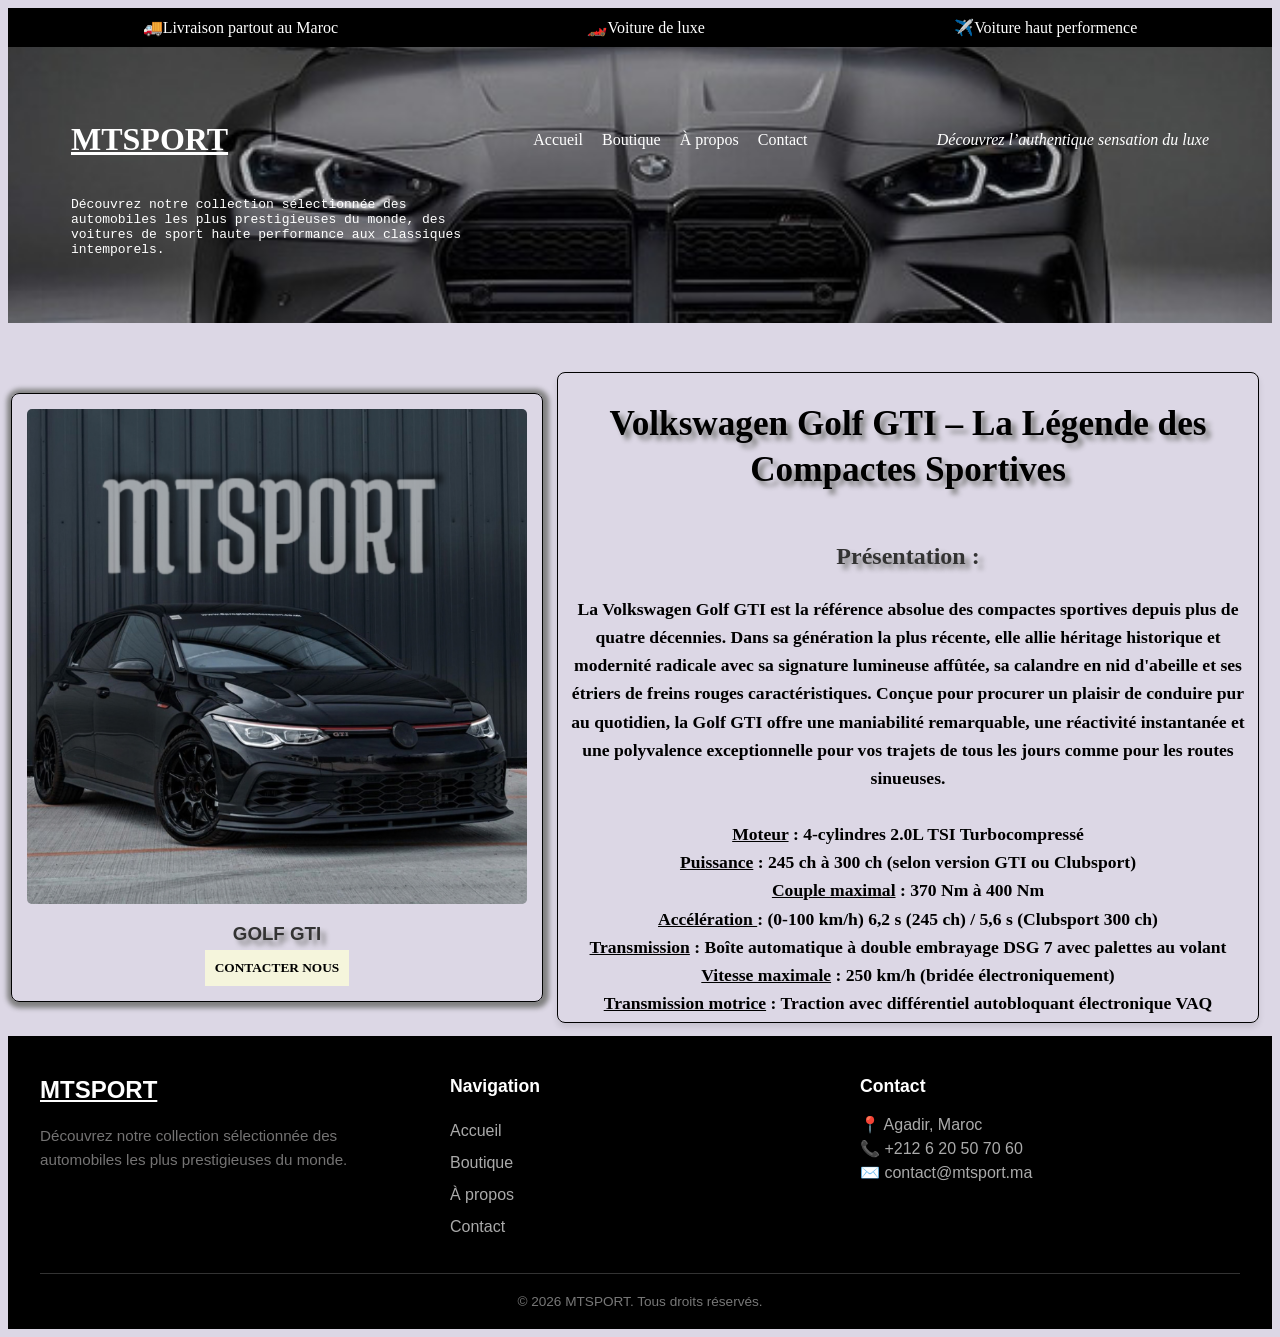
<file: golf_gti.html>
<!DOCTYPE html>
<html lang="en">
<head>
    <meta charset="UTF-8">
    <title>MTSPORT.ma</title>
    <meta name="descreption" content=""   >
    <meta name="author" content="mohamed amine tabyaoui">
    <meta name="viewport" content="width=device-width, initial-scale=1.0">
    <link rel="stylesheet" href="style.css">
</head>
<body>
       
    <div id="backofroof" >
        <span class="stylroof" >🚚Livraison partout au Maroc</span>
        <span class="stylroof">🏎️Voiture de luxe </span>
        <span class="stylroof">✈️Voiture haut performence</span>
    </div>

    
    <header>

       <table border="0" width="100%" cell-spacing="0" >
    <tr align="center" valign="middle">
        <td align="left">
        <H1><U>MTSPORT</U></H1> 
       </td>
     <td>
      <nav>
       <a class="headlink" href="index.html">  Accueil  </a>
       <a class="headlink" href="index.html">  Boutique  </a>
       <a class="headlink" href="a_propos.html">  À propos </a>
       <a class="headlink" href="contact.html">  Contact   </a>
      </nav>
     </td>
      <td align="right">
      <i>Découvrez l’authentique sensation du luxe</i>
     </td>
    </tr>
    <tr>
    <td id="widthpresentation">
       <p>       
         Découvrez notre collection sélectionnée des automobiles
         les plus prestigieuses du monde, des voitures de sport
         haute performance aux classiques intemporels.       
       </p>
     </td>
    </tr>
</table>
</header>
<br>
<br>
<Table>
  <tr>
    <th>
  <div id="choices1info" >
     <img class="imagestyle"src="golf.png" alt="GOLF GTI" >
     <h3 class="h3style">GOLF GTI</h3>
     <a href="contact.html"><button type="submit" class="voireplus">CONTACTER NOUS</button></a>
    </th>
    <th>
    <div id="infochoice1style">
     <h1 class="h1stylechoice1">Volkswagen Golf GTI – La Légende des Compactes Sportives</h1>
     <h2 class="h2stylech1">Présentation :</h2>
     <p class="pchoice1style"><B>La Volkswagen Golf GTI est la référence absolue des compactes sportives depuis plus de quatre décennies. 
        Dans sa génération la plus récente, 
        elle allie héritage historique et modernité radicale avec sa signature lumineuse affûtée, 
        sa calandre en nid d'abeille et ses étriers de freins rouges caractéristiques.
        Conçue pour procurer un plaisir de conduire pur au quotidien, 
        la Golf GTI offre une maniabilité remarquable,
        une réactivité instantanée et une polyvalence exceptionnelle pour vos trajets de tous les jours comme pour les routes sinueuses.
      <br>
      <br>
      <u>Moteur</u> : 4-cylindres 2.0L TSI Turbocompressé
      <br>
      <u>Puissance</u> :	245 ch à 300 ch (selon version GTI ou Clubsport)
      <br>
      <u>Couple maximal</u>	: 370 Nm à 400 Nm
      <br>
      <u>Accélération </u>: (0-100 km/h)	6,2 s (245 ch) / 5,6 s (Clubsport 300 ch)
      <br>
      <u>Transmission</u> :	Boîte automatique à double embrayage DSG 7 avec palettes au volant
      <br>
      <u>Vitesse maximale</u>	: 250 km/h (bridée électroniquement)
      <br>
      <u>Transmission motrice</u> : Traction avec différentiel autobloquant électronique VAQ

    </B> </p>

   </a>
    </th>
  
  </tr>
   </Table>
   <footer >
  <div id="footdiv" >
    
    <!-- Colonne 1 : Marque & Description -->
    <div style="flex: 1; min-width: 250px;">
      <h2 style="margin-top: 0; color: #ffffff; text-decoration: underline;">MTSPORT</h2>
      <p style="color: #747373; line-height: 1.6; font-size: 0.95em;">
        Découvrez notre collection sélectionnée des automobiles les plus prestigieuses du monde.
      </p>
    </div>

   
    <div style="flex: 1; min-width: 200px;">
      <h3 style="margin-top: 0; font-size: 1.1em; color: #ffffff;">Navigation</h3>
      <ul style="list-style: none; padding: 0; margin: 0; line-height: 2;">
        <li><a class="linkfoot" href="index.html" >Accueil</a></li>
        <li><a class="linkfoot" href="index.html" >Boutique</a></li>
        <li><a class="linkfoot" href="a_propos.html" >À propos</a></li>
        <li><a class="linkfoot" href="contact.html" >Contact</a></li>
      </ul>
    </div>

    <!-- Colonne 3 : Contact -->
    <div style="flex: 1; min-width: 200px;">
      <h3 style="margin-top: 0; font-size: 1.1em; color: #ffffff;">Contact</h3>
      <p class="footp" >📍 Agadir, Maroc</p>
      <p class="footp" >📞 +212 6 20 50 70 60</p>
      <p class="footp" >✉️ contact@mtsport.ma</p>
    </div>

  </div>

  <!-- Bas de footer : Copyright -->
  <div style="text-align: center; color: #777777; font-size: 0.85em; margin-top: 20px;">
    &copy; 2026 MTSPORT. Tous droits réservés.
  </div>

</footer>
</body>   
</html>
</file>
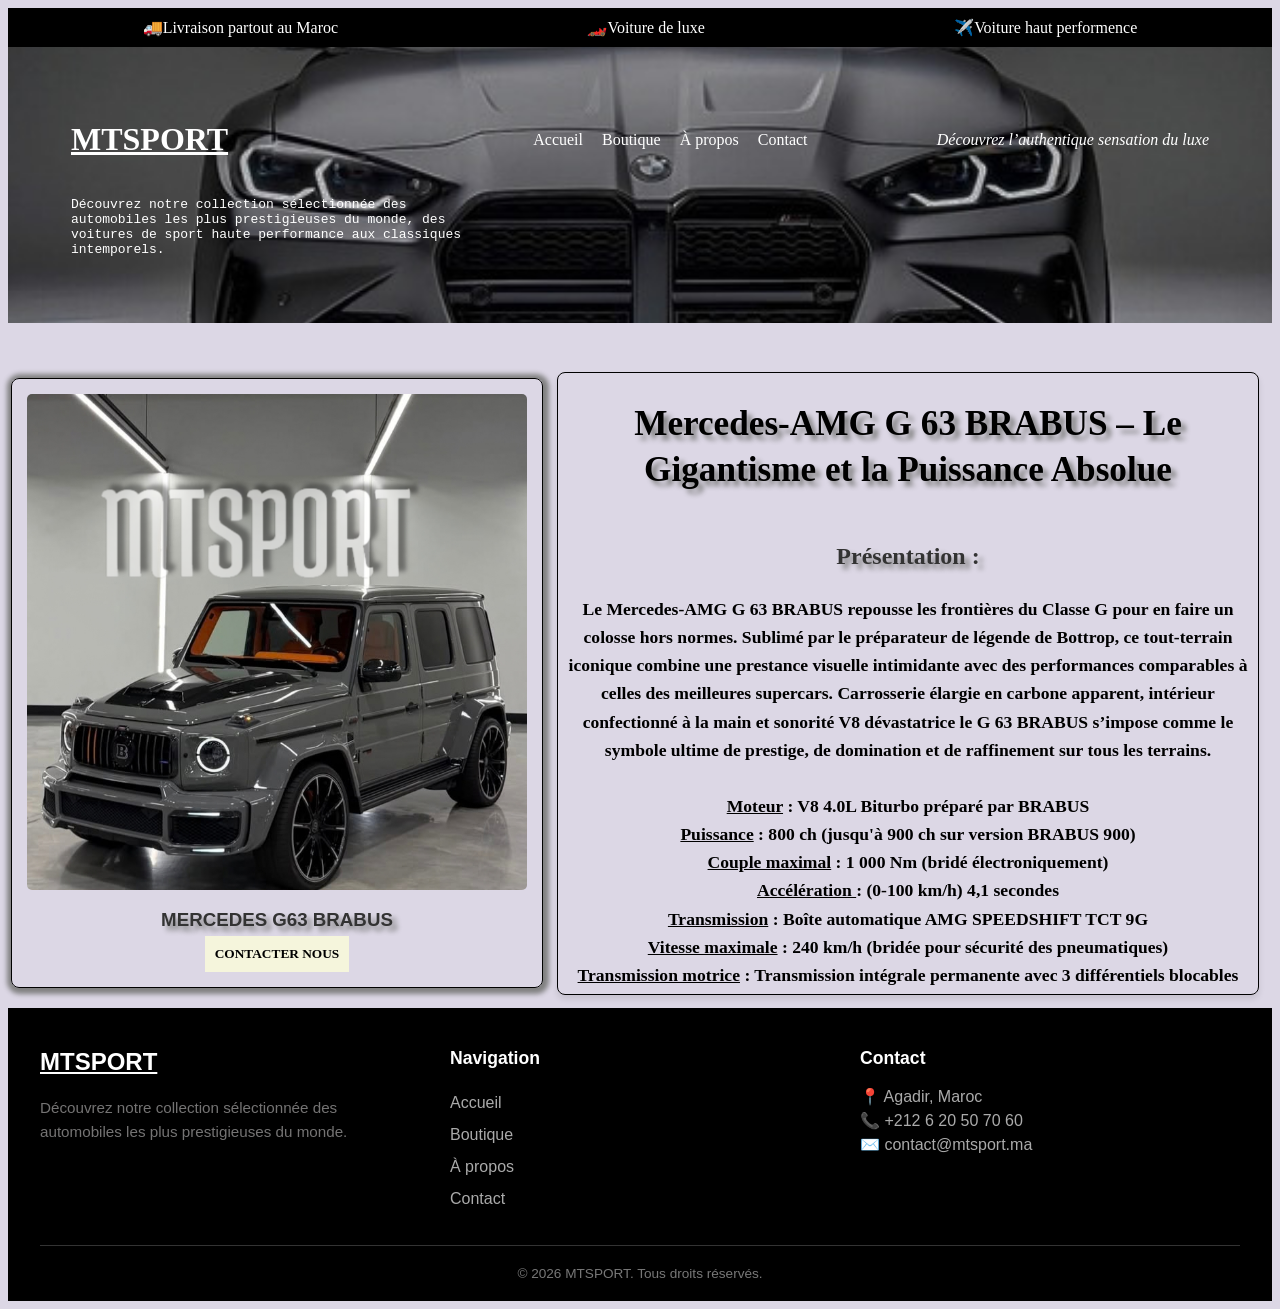
<file: mercedes_g63.html>
<!DOCTYPE html>
<html lang="en">
<head>
    <meta charset="UTF-8">
    <title>MTSPORT.ma</title>
    <meta name="descreption" content=""   >
    <meta name="author" content="mohamed amine tabyaoui">
    <meta name="viewport" content="width=device-width, initial-scale=1.0">
    <link rel="stylesheet" href="style.css">
</head>
<body>
       
    <div id="backofroof" >
        <span class="stylroof" >🚚Livraison partout au Maroc</span>
        <span class="stylroof">🏎️Voiture de luxe </span>
        <span class="stylroof">✈️Voiture haut performence</span>
    </div>

    
    <header>

       <table border="0" width="100%" cell-spacing="0" >
    <tr align="center" valign="middle">
        <td align="left">
        <H1><U>MTSPORT</U></H1> 
       </td>
     <td>
      <nav>
       <a class="headlink" href="index.html">  Accueil  </a>
       <a class="headlink" href="index.html">  Boutique  </a>
       <a class="headlink" href="a_propos.html">  À propos </a>
       <a class="headlink" href="contact.html">  Contact   </a>
      </nav>
     </td>
      <td align="right">
      <i>Découvrez l’authentique sensation du luxe</i>
     </td>
    </tr>
    <tr>
     <td id="widthpresentation">
       <p>       
         Découvrez notre collection sélectionnée des automobiles
         les plus prestigieuses du monde, des voitures de sport
         haute performance aux classiques intemporels.       
       </p>
     </td>
    </tr>
</table>
</header>
<br>
<br>
<Table>
  <tr>
    <th>
  <div id="choices1info" >
     <img class="imagestyle"src="G CLASS.png" alt="MERCEDES G63 BRABUS" >
     <h3 class="h3style">MERCEDES G63 BRABUS</h3> 
     <a href="contact.html"><button type="submit" class="voireplus">CONTACTER NOUS</button></a>
    </th>
    <th>
    <div id="infochoice1style">
     <h1 class="h1stylechoice1">Mercedes-AMG G 63 BRABUS – Le Gigantisme et la Puissance Absolue</h1>
     <h2 class="h2stylech1">Présentation :</h2>
     <p class="pchoice1style"><B>Le Mercedes-AMG G 63 BRABUS repousse les frontières du Classe G pour en faire un colosse hors normes. 
        Sublimé par le préparateur de légende de Bottrop, 
        ce tout-terrain iconique combine une prestance visuelle intimidante avec des performances comparables à celles des meilleures supercars.
        Carrosserie élargie en carbone apparent, 
        intérieur confectionné à la main et sonorité V8 dévastatrice  le G 63 BRABUS s’impose comme le symbole ultime de prestige, 
        de domination et de raffinement sur tous les terrains.
      <br>
      <br>
      <u>Moteur</u> : V8 4.0L Biturbo préparé par BRABUS
      <br>
      <u>Puissance</u> :	800 ch (jusqu'à 900 ch sur version BRABUS 900)
      <br>
      <u>Couple maximal</u>	: 1 000 Nm (bridé électroniquement)
      <br>
      <u>Accélération </u>: (0-100 km/h)	4,1 secondes
      <br>
      <u>Transmission</u> :	Boîte automatique AMG SPEEDSHIFT TCT 9G
      <br>
      <u>Vitesse maximale</u>	: 240 km/h (bridée pour sécurité des pneumatiques)
      <br>
      <u>Transmission motrice</u> : Transmission intégrale permanente avec 3 différentiels blocables

    </B> </p>

   </a>
    </th>
  
  </tr>
   </Table>
   <footer >
  <div id="footdiv" >
    
    <!-- Colonne 1 : Marque & Description -->
    <div style="flex: 1; min-width: 250px;">
      <h2 style="margin-top: 0; color: #ffffff; text-decoration: underline;">MTSPORT</h2>
      <p style="color: #747373; line-height: 1.6; font-size: 0.95em;">
        Découvrez notre collection sélectionnée des automobiles les plus prestigieuses du monde.
      </p>
    </div>

   
    <div style="flex: 1; min-width: 200px;">
      <h3 style="margin-top: 0; font-size: 1.1em; color: #ffffff;">Navigation</h3>
      <ul style="list-style: none; padding: 0; margin: 0; line-height: 2;">
        <li><a class="linkfoot" href="index.html" >Accueil</a></li>
        <li><a class="linkfoot" href="index.html" >Boutique</a></li>
        <li><a class="linkfoot" href="a_propos.html" >À propos</a></li>
        <li><a class="linkfoot" href="contact.html" >Contact</a></li>
      </ul>
    </div>

    <!-- Colonne 3 : Contact -->
    <div style="flex: 1; min-width: 200px;">
      <h3 style="margin-top: 0; font-size: 1.1em; color: #ffffff;">Contact</h3>
      <p class="footp" >📍 Agadir, Maroc</p>
      <p class="footp" >📞 +212 6 20 50 70 60</p>
      <p class="footp" >✉️ contact@mtsport.ma</p>
    </div>

  </div>

  <!-- Bas de footer : Copyright -->
  <div style="text-align: center; color: #777777; font-size: 0.85em; margin-top: 20px;">
    &copy; 2026 MTSPORT. Tous droits réservés.
  </div>

</footer>
</body>   
</html>
</file>
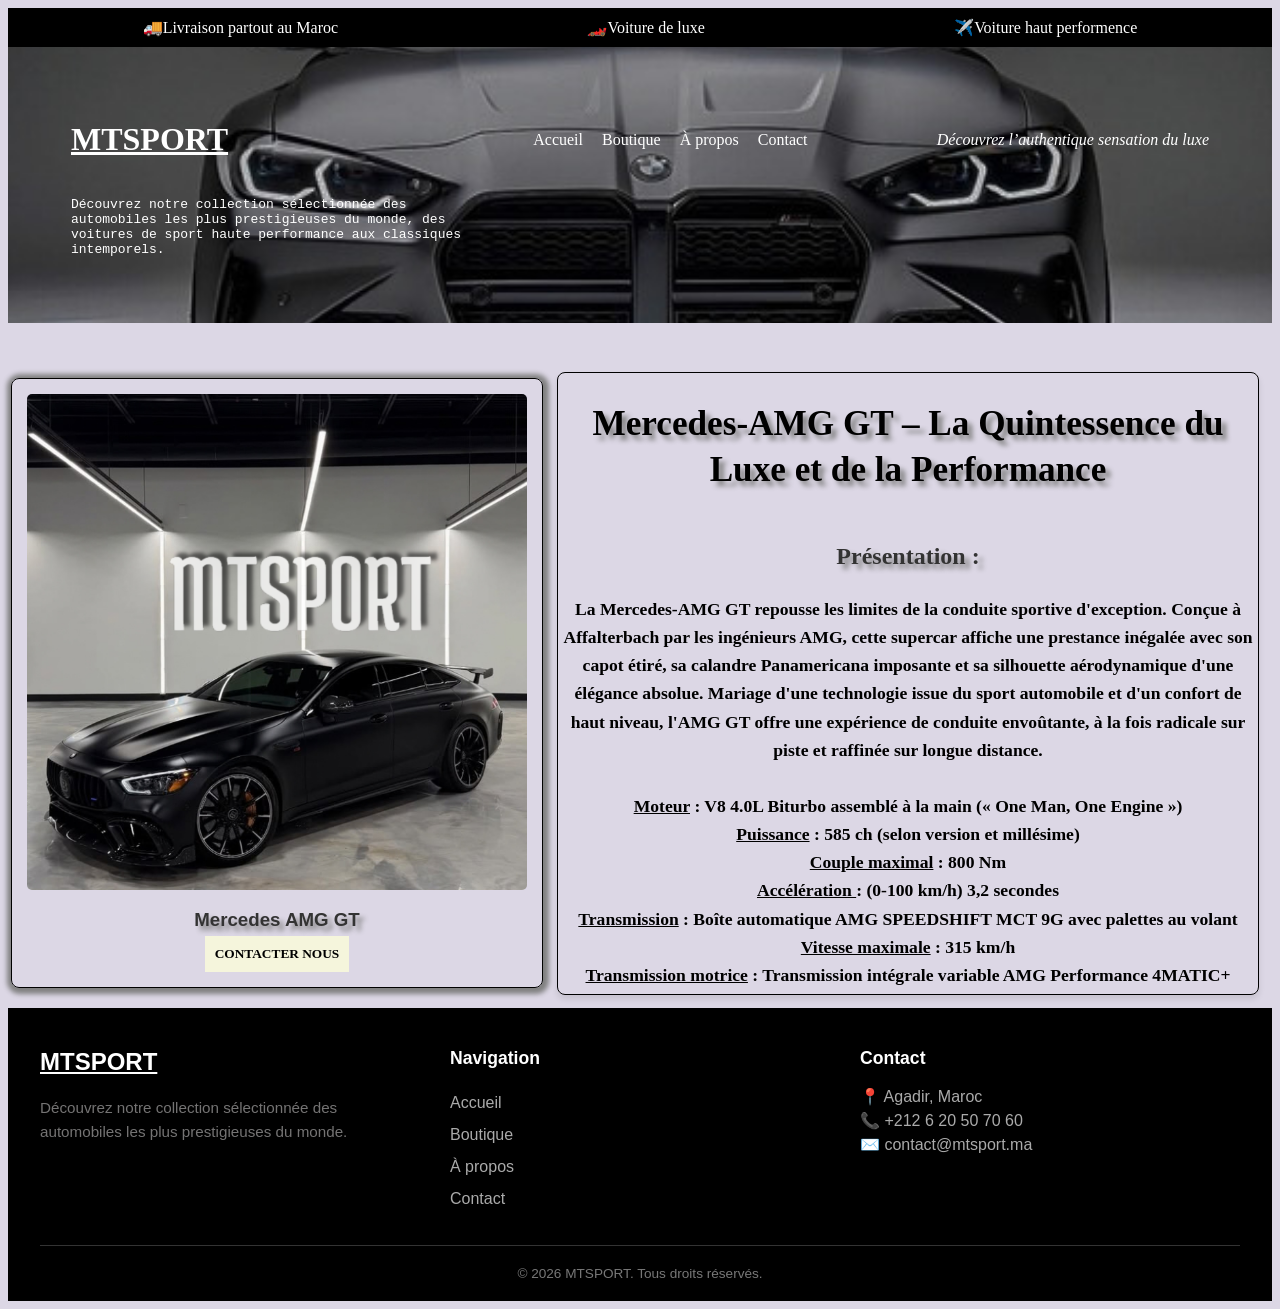
<file: mercedes_gt.html>
<!DOCTYPE html>
<html lang="en">
<head>
    <meta charset="UTF-8">
    <title>MTSPORT.ma</title>
    <meta name="descreption" content=""   >
    <meta name="author" content="mohamed amine tabyaoui">
    <meta name="viewport" content="width=device-width, initial-scale=1.0">
    <link rel="stylesheet" href="style.css">
</head>
<body>
       
    <div id="backofroof" >
        <span class="stylroof" >🚚Livraison partout au Maroc</span>
        <span class="stylroof">🏎️Voiture de luxe </span>
        <span class="stylroof">✈️Voiture haut performence</span>
    </div>

    
    <header>

       <table border="0" width="100%" cell-spacing="0" >
    <tr align="center" valign="middle">
        <td align="left">
        <H1><U>MTSPORT</U></H1> 
       </td>
     <td>
      <nav>
       <a class="headlink" href="index.html">  Accueil  </a>
       <a class="headlink" href="index.html">  Boutique  </a>
       <a class="headlink" href="a_propos.html">  À propos </a>
       <a class="headlink" href="contact.html">  Contact   </a>
      </nav>
     </td>
      <td align="right">
      <i>Découvrez l’authentique sensation du luxe</i>
     </td>
    </tr>
    <tr>
    <td id="widthpresentation">
       <p>       
         Découvrez notre collection sélectionnée des automobiles
         les plus prestigieuses du monde, des voitures de sport
         haute performance aux classiques intemporels.       
       </p>
     </td>
    </tr>
</table>
</header>
<br>
<br>
<Table>
  <tr>
    <th>
  <div id="choices1info" >
     <img class="imagestyle"src="mercedes gt.png" alt="Mercedes AMG GT" >
     <h3 class="h3style">Mercedes AMG GT</h3> 
     <a href="contact.html"><button type="submit" class="voireplus">CONTACTER NOUS</button></a>
    </th>
    <th>
    <div id="infochoice1style">
     <h1 class="h1stylechoice1">Mercedes-AMG GT – La Quintessence du Luxe et de la Performance</h1>
     <h2 class="h2stylech1">Présentation :</h2>
     <p class="pchoice1style"><B>La Mercedes-AMG GT repousse les limites de la conduite sportive d'exception. 
        Conçue à Affalterbach par les ingénieurs AMG, cette supercar affiche une prestance inégalée avec son capot étiré, 
        sa calandre Panamericana imposante et sa silhouette aérodynamique d'une élégance absolue.
        Mariage d'une technologie issue du sport automobile et d'un confort de haut niveau, 
        l'AMG GT offre une expérience de conduite envoûtante, à la fois radicale sur piste et raffinée sur longue distance.
      <br>
      <br>
      <u>Moteur</u> : V8 4.0L Biturbo assemblé à la main (« One Man, One Engine »)
      <br>
      <u>Puissance</u> :	585 ch (selon version et millésime)
      <br>
      <u>Couple maximal</u>	: 800 Nm
      <br>
      <u>Accélération </u>: (0-100 km/h)	3,2 secondes
      <br>
      <u>Transmission</u> :	Boîte automatique AMG SPEEDSHIFT MCT 9G avec palettes au volant
      <br>
      <u>Vitesse maximale</u>	: 315 km/h
      <br>
      <u>Transmission motrice</u> : Transmission intégrale variable AMG Performance 4MATIC+

    </B> </p>

   </a>
    </th>
  
  </tr>
   </Table>
   <footer >
  <div id="footdiv" >
    
    <!-- Colonne 1 : Marque & Description -->
    <div style="flex: 1; min-width: 250px;">
      <h2 style="margin-top: 0; color: #ffffff; text-decoration: underline;">MTSPORT</h2>
      <p style="color: #747373; line-height: 1.6; font-size: 0.95em;">
        Découvrez notre collection sélectionnée des automobiles les plus prestigieuses du monde.
      </p>
    </div>

   
    <div style="flex: 1; min-width: 200px;">
      <h3 style="margin-top: 0; font-size: 1.1em; color: #ffffff;">Navigation</h3>
      <ul style="list-style: none; padding: 0; margin: 0; line-height: 2;">
        <li><a class="linkfoot" href="index.html" >Accueil</a></li>
        <li><a class="linkfoot" href="index.html" >Boutique</a></li>
        <li><a class="linkfoot" href="a_propos.html" >À propos</a></li>
        <li><a class="linkfoot" href="contact.html" >Contact</a></li>
      </ul>
    </div>

    <!-- Colonne 3 : Contact -->
    <div style="flex: 1; min-width: 200px;">
      <h3 style="margin-top: 0; font-size: 1.1em; color: #ffffff;">Contact</h3>
      <p class="footp" >📍 Agadir, Maroc</p>
      <p class="footp" >📞 +212 6 20 50 70 60</p>
      <p class="footp" >✉️ contact@mtsport.ma</p>
    </div>

  </div>

  <!-- Bas de footer : Copyright -->
  <div style="text-align: center; color: #777777; font-size: 0.85em; margin-top: 20px;">
    &copy; 2026 MTSPORT. Tous droits réservés.
  </div>

</footer>
</body>   
</html>
</file>
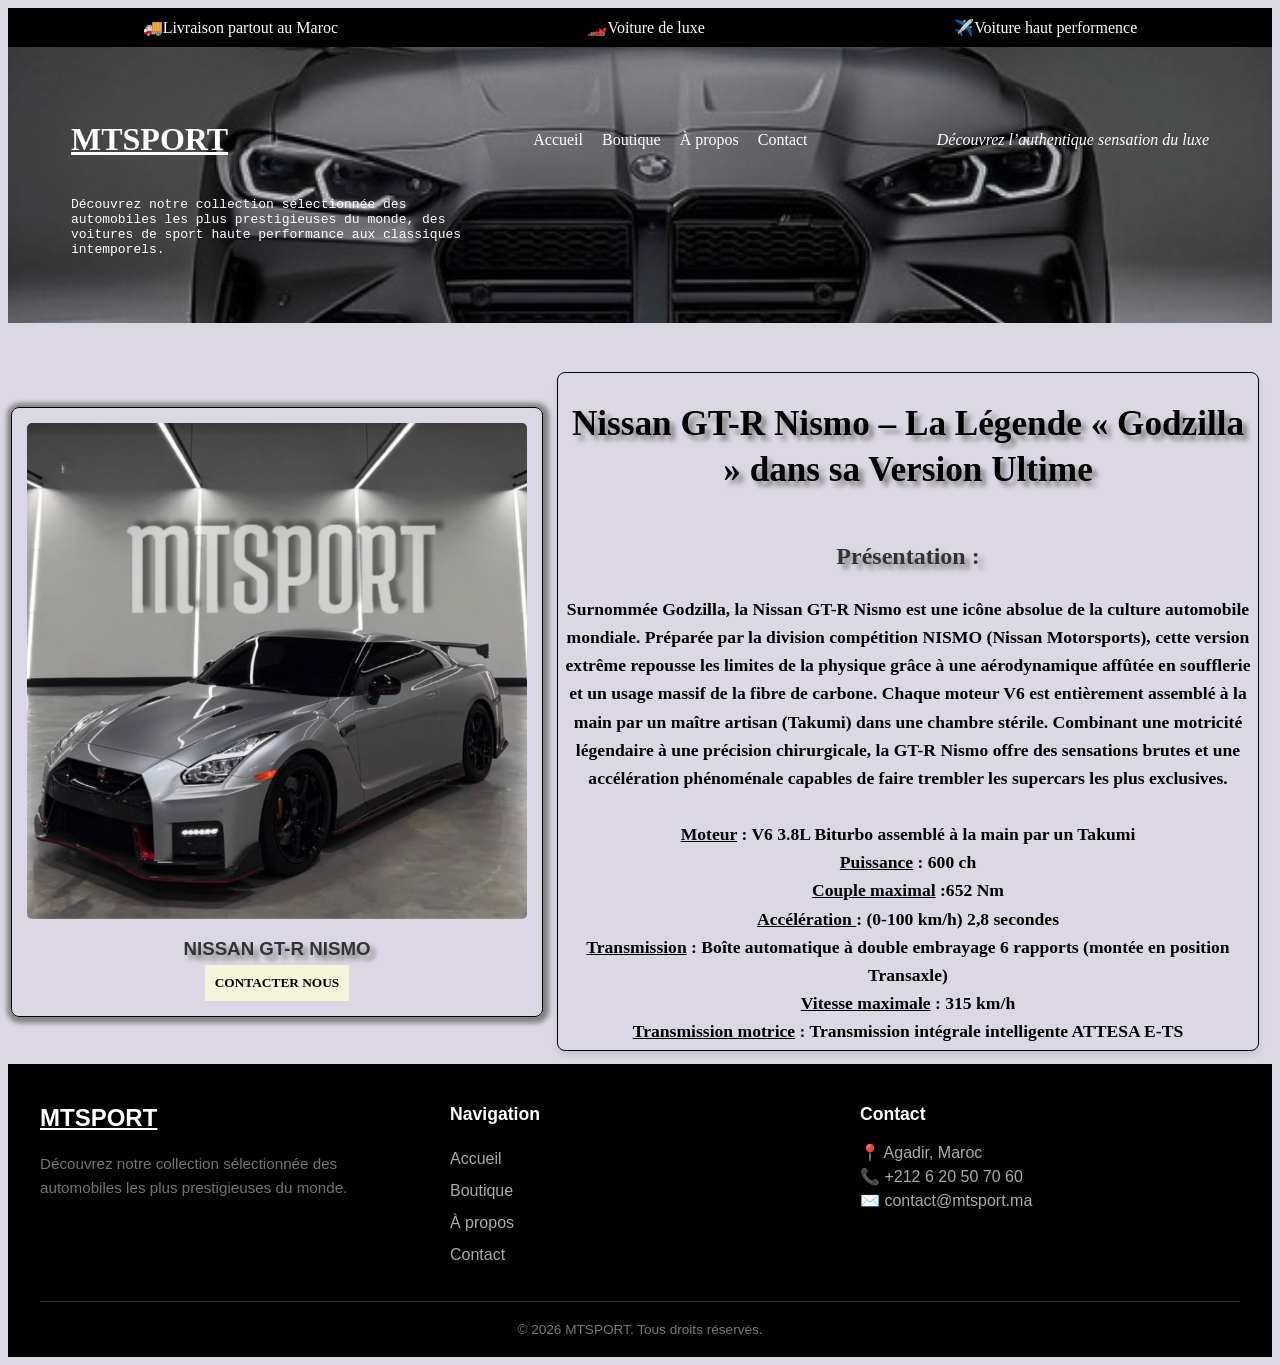
<file: nissan_gtr.html>
<!DOCTYPE html>
<html lang="en">
<head>
    <meta charset="UTF-8">
    <title>MTSPORT.ma</title>
    <meta name="descreption" content=""   >
    <meta name="author" content="mohamed amine tabyaoui">
    <meta name="viewport" content="width=device-width, initial-scale=1.0">
    <link rel="stylesheet" href="style.css">
</head>
<body>
       
    <div id="backofroof" >
        <span class="stylroof" >🚚Livraison partout au Maroc</span>
        <span class="stylroof">🏎️Voiture de luxe </span>
        <span class="stylroof">✈️Voiture haut performence</span>
    </div>

    
    <header>

       <table border="0" width="100%" cell-spacing="0" >
    <tr align="center" valign="middle">
        <td align="left">
        <H1><U>MTSPORT</U></H1> 
       </td>
     <td>
      <nav>
       <a class="headlink" href="index.html">  Accueil  </a>
       <a class="headlink" href="index.html">  Boutique  </a>
       <a class="headlink" href="a_propos.html">  À propos </a>
       <a class="headlink" href="contact.html">  Contact   </a>
      </nav>
     </td>
      <td align="right">
      <i>Découvrez l’authentique sensation du luxe</i>
     </td>
    </tr>
    <tr>
     <td id="widthpresentation">
       <p>       
         Découvrez notre collection sélectionnée des automobiles
         les plus prestigieuses du monde, des voitures de sport
         haute performance aux classiques intemporels.       
       </p>
     </td>
    </tr>
</table>
</header>
<br>
<br>
<Table>
  <tr>
    <th>
  <div id="choices1info" >
     <img class="imagestyle"src="nissan.png" alt="NISSAN GT-R NISMO" >
     <h3 class="h3style">NISSAN GT-R NISMO</h3> 
     <a href="contact.html"><button type="submit" class="voireplus">CONTACTER NOUS</button></a>
    </th>
    <th>
    <div id="infochoice1style">
     <h1 class="h1stylechoice1">Nissan GT-R Nismo – La Légende « Godzilla » dans sa Version Ultime</h1>
     <h2 class="h2stylech1">Présentation :</h2>
     <p class="pchoice1style"><B>Surnommée Godzilla, 
        la Nissan GT-R Nismo est une icône absolue de la culture automobile mondiale. 
        Préparée par la division compétition NISMO (Nissan Motorsports), 
        cette version extrême repousse les limites de la physique grâce à une aérodynamique affûtée en soufflerie et un usage massif de la fibre de carbone.
        Chaque moteur V6 est entièrement assemblé à la main par un maître artisan (Takumi) dans une chambre stérile. 
        Combinant une motricité légendaire à une précision chirurgicale, 
        la GT-R Nismo offre des sensations brutes et une accélération phénoménale capables de faire trembler les supercars les plus exclusives.
      <br>
      <br>
      <u>Moteur</u> : V6 3.8L Biturbo assemblé à la main par un Takumi
      <br>
      <u>Puissance</u> :	600 ch
      <br>
      <u>Couple maximal</u>	:652 Nm
      <br>
      <u>Accélération </u>: (0-100 km/h)	2,8 secondes
      <br>
      <u>Transmission</u> :	Boîte automatique à double embrayage 6 rapports (montée en position Transaxle)
      <br>
      <u>Vitesse maximale</u>	: 315 km/h
      <br>
      <u>Transmission motrice</u> : Transmission intégrale intelligente ATTESA E-TS

    </B> </p>

   </a>
    </th>
  
  </tr>
   </Table>
   <footer >
  <div id="footdiv" >
    
    <!-- Colonne 1 : Marque & Description -->
    <div style="flex: 1; min-width: 250px;">
      <h2 style="margin-top: 0; color: #ffffff; text-decoration: underline;">MTSPORT</h2>
      <p style="color: #747373; line-height: 1.6; font-size: 0.95em;">
        Découvrez notre collection sélectionnée des automobiles les plus prestigieuses du monde.
      </p>
    </div>

   
    <div style="flex: 1; min-width: 200px;">
      <h3 style="margin-top: 0; font-size: 1.1em; color: #ffffff;">Navigation</h3>
      <ul style="list-style: none; padding: 0; margin: 0; line-height: 2;">
        <li><a class="linkfoot" href="index.html" >Accueil</a></li>
        <li><a class="linkfoot" href="index.html" >Boutique</a></li>
        <li><a class="linkfoot" href="a_propos.html" >À propos</a></li>
        <li><a class="linkfoot" href="contact.html" >Contact</a></li>
      </ul>
    </div>

    <!-- Colonne 3 : Contact -->
    <div style="flex: 1; min-width: 200px;">
      <h3 style="margin-top: 0; font-size: 1.1em; color: #ffffff;">Contact</h3>
      <p class="footp" >📍 Agadir, Maroc</p>
      <p class="footp" >📞 +212 6 20 50 70 60</p>
      <p class="footp" >✉️ contact@mtsport.ma</p>
    </div>

  </div>

  <!-- Bas de footer : Copyright -->
  <div style="text-align: center; color: #777777; font-size: 0.85em; margin-top: 20px;">
    &copy; 2026 MTSPORT. Tous droits réservés.
  </div>

</footer>
</body>   
</html>
</file>
<file: style.css>
body{
    background-color:rgb(220, 215, 229)
}
#backofroof{
    background-color: #000000;
    display: flex; 
    justify-content: space-around; 
    padding: 10px;
}
.stylroof{
    color: white;"
}
header{
  
    background-image: url('backround.jpg');
    background-size: cover;
    background-position: center;
    background-repeat: no-repeat;
    padding: 50px 60px;
    color: #ffffff;
}
#widthpresentation{
    width: 420px;
    font-family:monospace;
    color:rgb(255, 255, 255); 
    font-size:  18px bold;    
}
.headlink{
    color: white; 
    text-decoration: none;
    margin-right: 15px;
}
div.suitchpart{
    display: flex; 
    align-items: center; 
    gap: 15px;

}
.part1style{
    display: flex; 
    justify-content: center; 
    gap: 30px; flex-wrap: wrap; 
    padding: 20px;
}
.choices{
    border: 1px solid #000000; 
    border-radius: 8px; 
    padding: 15px; width: 300px; 
    text-align: center; 
    box-shadow: 0 4px 6px 6px rgba(0,0,0,0.1);
}
.imagestyle{
     width: 100%; 
     height: auto; 
     border-radius: 5px;
}
.h3style{
     margin: 15px 0 5px 0;
     font-family: sans-serif; 
     color: #333;
     text-shadow:5px 5px 5px gray;
}
.pstyle{
     margin: 0; 
     font-family: sans-serif; 
     font-size: 1.2em; 
     font-weight: bold; 
     color: #d9534f;
}
footer{
    background-color: #000000; 
    color: #ffffff; 
    padding:40px 0 20px 0;
    width: 100%; 
    margin:  sans-serif;
    font-family: sans-serif;
}
#footdiv{
    display: flex; 
    justify-content: space-between; 
    flex-wrap: wrap; 
    gap: 30px; 
    max-width: 1200px; 
    margin: 0 auto; 
    padding-bottom: 30px; 
    border-bottom: 1px solid #333333;
}
.linkfoot{
    color: #aaaaaa; 
    text-decoration: none;
}
.footp{
    color: #aaaaaa; 
    margin: 5px 0;
}

#choices1info{
    border: 1px solid #000000; 
    border-radius: 8px; 
    padding: 15px; width: 500px; 
    text-align: center; 
    box-shadow:1px 1px 5px 5px  gray;
}
#infochoice1style{
    border: 1px solid #000000; 
    margin: 10px;
    padding: 5px;
    border-radius: 8px; 
    box-shadow: 0 4px 6px rgba(0,0,0,0.1);
}
.h2stylech1{
   color: #333;
   font-size: 1.5rem;
   font-weight: 700;
   margin-bottom: 25px;
   text-shadow:5px 5px 5px gray;
   
} 
.h1stylechoice1{
   font-size: 2.2rem;
   font-weight: 700;
   line-height: 1.3;
   margin-bottom: 50px;
   text-shadow:5px 5px 5px gray;
   
}
.pchoice1style{
  font-size: 1.1rem;
  font-weight: 600;
  line-height: 1.6;
  text-align: center; 
  max-width: 800px;
  margin: 0 auto;
}
#suitchpart{
     font-size: 30px; 
     font-weight: bold;
     font-size: 30px;
     color: black;
     text-shadow:5px 5px 5px gray;
}
a{
  text-decoration: none;
}

#contactparagraph{
    font-family: 'Montserrat';

}
#contact-form{
    font: size 100px; 
    width: 200px;
    padding: 0 16px;
    font-size: 16px; 

}
{}   
.submit-btn {
     font-weight: 600;
     border: none;
     cursor: pointer;
     padding: 12px 30px;
     border-radius: 4px;
 }    
 #aproposstyle1{
    font-family:'Montserrat';
 }
 .voireplus{
    background-color: beige;
    padding: 10px;
    border:none;
    font-family:'Montserrat';
    font-weight: bold;
 }
</file>
